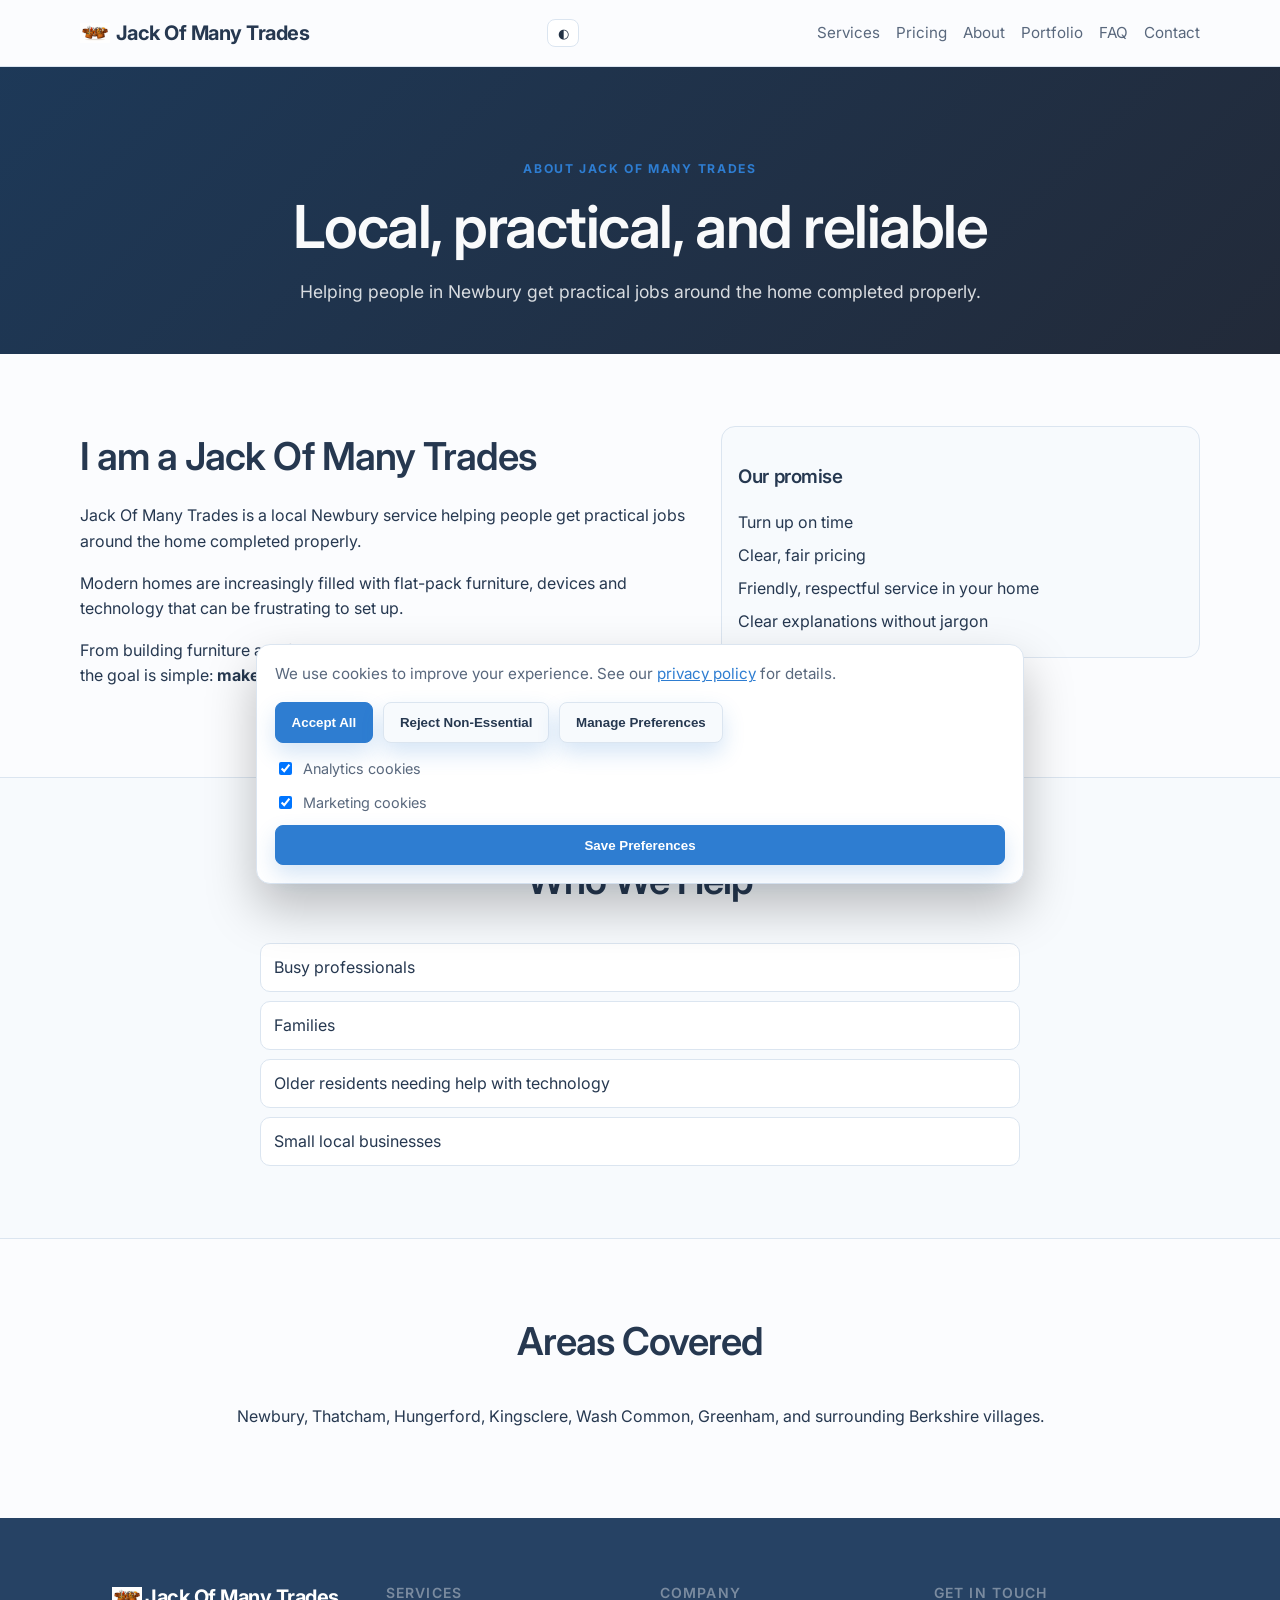
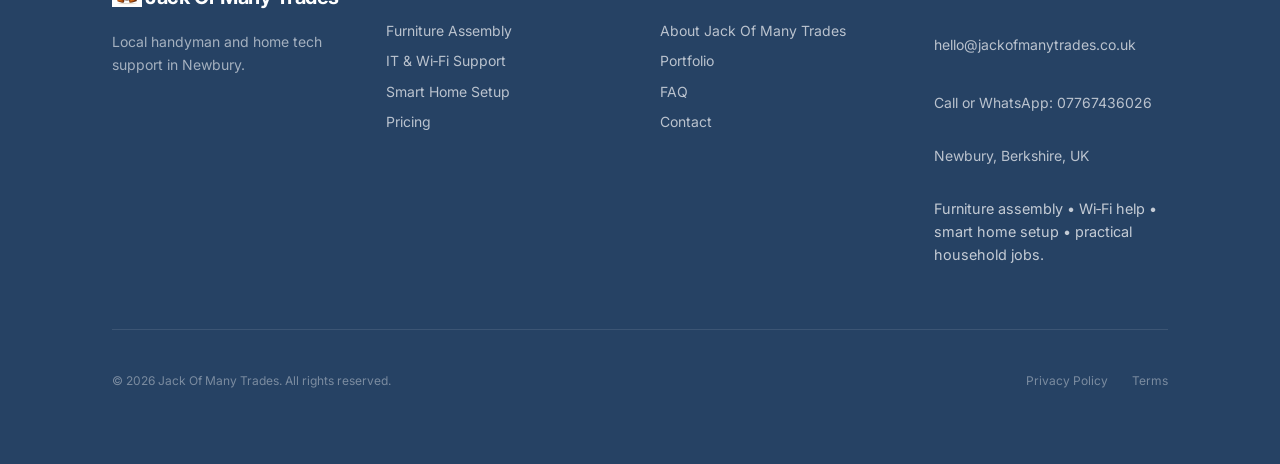
<file: about.html>
<!doctype html>
<html lang="en">
<head>
  <meta charset="UTF-8" />
  <meta name="viewport" content="width=device-width, initial-scale=1.0" />
  <title>About | Jack Of Many Trades</title>
  <meta name="description" content="About Jack Of Many Trades: local Newbury handyman and home tech specialist helping with furniture assembly, Wi-Fi help, and smart home setup." />
  <link rel="stylesheet" href="./styles.css" />
  <link rel="icon" type="image/png" href="./Images/JackOfManyTradesLogo.png" />
</head>
<body>
<header class="site-header"><div class="container nav"><a href="./index.html" class="logo"><img src="./Images/JackOfManyTradesLogo.png" alt="Jack Of Many Trades logo" class="logo-mark" /><span class="gradient-text">Jack Of Many Trades</span></a><button id="themeToggle" class="theme-btn" type="button" aria-label="Toggle dark mode">◐</button><button id="menuBtn" class="menu-btn" aria-label="Toggle menu">☰</button><nav id="navLinks" class="nav-links"><a href="./services.html">Services</a><a href="./pricing.html">Pricing</a><a href="./about.html">About</a><a href="./case-studies.html">Portfolio</a><a href="./faq.html">FAQ</a><a href="./contact.html">Contact</a></nav></div></header>
<main>
  <section class="page-hero hero-gradient"><div class="container center"><p class="eyebrow">About Jack Of Many Trades</p><h1>Local, practical, and reliable</h1><p class="lead">Helping people in Newbury get practical jobs around the home completed properly.</p></div></section>

  <section class="section container two-col"><div><h2>I am a Jack Of Many Trades</h2><p>Jack Of Many Trades is a local Newbury service helping people get practical jobs around the home completed properly.</p><p>Modern homes are increasingly filled with flat-pack furniture, devices and technology that can be frustrating to set up.</p><p>From building furniture and fixing Wi‑Fi problems to setting up smart home devices, the goal is simple: <strong>make your home work properly again.</strong></p></div><aside class="example"><h3>Our promise</h3><ul class="check-list"><li>Turn up on time</li><li>Clear, fair pricing</li><li>Friendly, respectful service in your home</li><li>Clear explanations without jargon</li></ul></aside></section>

  <section class="section alt"><div class="container"><div class="section-head center"><h2>Who We Help</h2></div><ul class="common-jobs"><li>Busy professionals</li><li>Families</li><li>Older residents needing help with technology</li><li>Small local businesses</li></ul></div></section>

  <section class="section container"><div class="section-head center"><h2>Areas Covered</h2></div><p class="center">Newbury, Thatcham, Hungerford, Kingsclere, Wash Common, Greenham, and surrounding Berkshire villages.</p></section>
</main>
<footer class="site-footer-main">
      <div class="container footer-shell">
        <div class="footer-grid">
          <div>
            <a href="./index.html" class="logo">
              <img src="./Images/JackOfManyTradesLogo.png" alt="Jack Of Many Trades logo" class="logo-mark" />
              <span class="gradient-text">Jack Of Many Trades</span>
            </a>
            <p class="footer-description">Local handyman and home tech support in Newbury.</p>
          </div>
          <div>
            <h4 class="footer-heading">Services</h4>
            <nav class="footer-nav">
              <a class="footer-link" href="./services.html">Furniture Assembly</a>
              <a class="footer-link" href="./services.html">IT &amp; Wi‑Fi Support</a>
              <a class="footer-link" href="./services.html">Smart Home Setup</a>
              <a class="footer-link" href="./pricing.html">Pricing</a>
            </nav>
          </div>
          <div>
            <h4 class="footer-heading">Company</h4>
            <nav class="footer-nav">
              <a class="footer-link" href="./about.html">About Jack Of Many Trades</a>
              <a class="footer-link" href="./case-studies.html">Portfolio</a>
              <a class="footer-link" href="./faq.html">FAQ</a>
              <a class="footer-link" href="./contact.html">Contact</a>
            </nav>
          </div>
          <div>
            <h4 class="footer-heading">Get in Touch</h4>
            <div class="footer-contact">
              <p>hello@jackofmanytrades.co.uk</p>
              <p>Call or WhatsApp: 07767436026</p>
              <p class="footer-location">Newbury, Berkshire, UK</p>
              <p class="footer-trust">Furniture assembly • Wi‑Fi help • smart home setup • practical household jobs.</p>
            </div>
          </div>
        </div>
        <div class="footer-bottom">
          <p class="footer-copy">© 2026 Jack Of Many Trades. All rights reserved.</p>
          <div class="footer-legal-links">
            <a class="footer-legal-link" href="./privacy-policy.html">Privacy Policy</a>
            <a class="footer-legal-link" href="./terms.html">Terms</a>
          </div>
        </div>
      </div>
    </footer>
<script src="./script.js"></script>
</body></html>
</file>
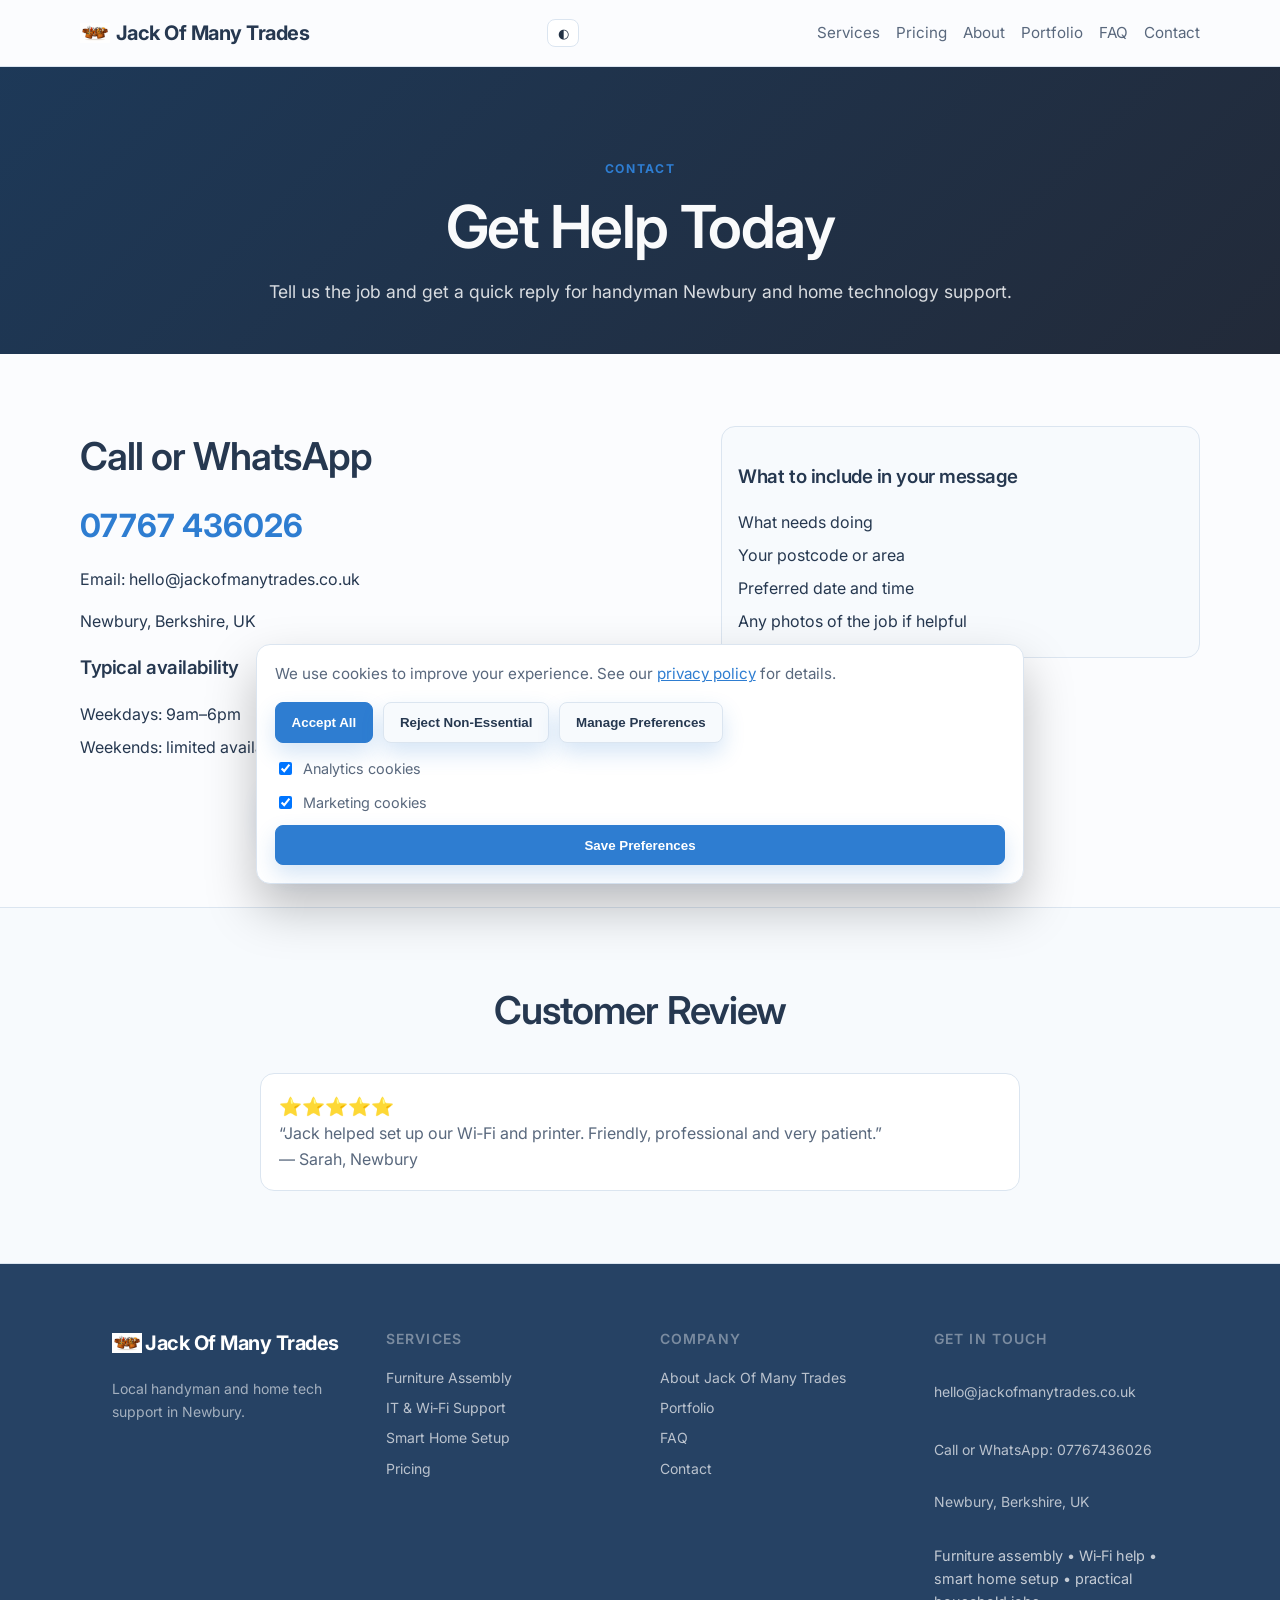
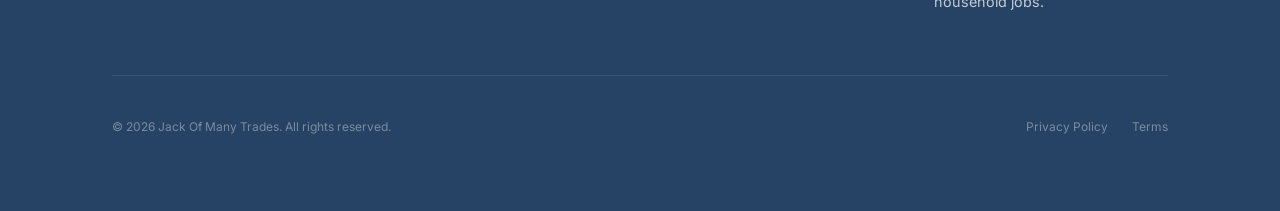
<file: contact.html>
<!doctype html>
<html lang="en">
<head>
  <meta charset="UTF-8" />
  <meta name="viewport" content="width=device-width, initial-scale=1.0" />
  <title>Contact | Jack Of Many Trades</title>
  <meta name="description" content="Contact Jack Of Many Trades for handyman Newbury jobs, furniture assembly Newbury, and friendly Wi-Fi help across Berkshire." />
  <link rel="stylesheet" href="./styles.css" />
  <link rel="icon" type="image/png" href="./Images/JackOfManyTradesLogo.png" />
</head>
<body>
<header class="site-header"><div class="container nav"><a href="./index.html" class="logo"><img src="./Images/JackOfManyTradesLogo.png" alt="Jack Of Many Trades logo" class="logo-mark" /><span class="gradient-text">Jack Of Many Trades</span></a><button id="themeToggle" class="theme-btn" type="button" aria-label="Toggle dark mode">◐</button><button id="menuBtn" class="menu-btn" aria-label="Toggle menu">☰</button><nav id="navLinks" class="nav-links"><a href="./services.html">Services</a><a href="./pricing.html">Pricing</a><a href="./about.html">About</a><a href="./case-studies.html">Portfolio</a><a href="./faq.html">FAQ</a><a href="./contact.html">Contact</a></nav></div></header>
<main>
  <section class="page-hero hero-gradient"><div class="container center"><p class="eyebrow">Contact</p><h1>Get Help Today</h1><p class="lead">Tell us the job and get a quick reply for handyman Newbury and home technology support.</p></div></section>

  <section class="section container two-col">
    <div>
      <h2>Call or WhatsApp</h2>
      <p class="contact-number">07767 436026</p>
      <p>Email: hello@jackofmanytrades.co.uk</p>
      <p>Newbury, Berkshire, UK</p>
      <h3>Typical availability</h3>
      <ul class="check-list">
        <li>Weekdays: 9am–6pm</li>
        <li>Weekends: limited availability</li>
      </ul>
      <div class="actions"><a class="btn" href="tel:07767436026">Call Now →</a><a class="btn btn-outline" href="https://wa.me/447767436026" target="_blank" rel="noopener noreferrer">WhatsApp</a></div>
    </div>
    <aside class="example">
      <h3>What to include in your message</h3>
      <ul class="check-list">
        <li>What needs doing</li>
        <li>Your postcode or area</li>
        <li>Preferred date and time</li>
        <li>Any photos of the job if helpful</li>
      </ul>
    </aside>
  </section>

  <section class="section alt"><div class="container"><div class="section-head center"><h2>Customer Review</h2></div><article class="card review-card"><p class="review-stars">⭐️⭐️⭐️⭐️⭐️</p><p>“Jack helped set up our Wi‑Fi and printer. Friendly, professional and very patient.”</p><p class="muted">— Sarah, Newbury</p></article></div></section>
</main>
<footer class="site-footer-main">
      <div class="container footer-shell">
        <div class="footer-grid">
          <div>
            <a href="./index.html" class="logo">
              <img src="./Images/JackOfManyTradesLogo.png" alt="Jack Of Many Trades logo" class="logo-mark" />
              <span class="gradient-text">Jack Of Many Trades</span>
            </a>
            <p class="footer-description">Local handyman and home tech support in Newbury.</p>
          </div>
          <div>
            <h4 class="footer-heading">Services</h4>
            <nav class="footer-nav">
              <a class="footer-link" href="./services.html">Furniture Assembly</a>
              <a class="footer-link" href="./services.html">IT &amp; Wi‑Fi Support</a>
              <a class="footer-link" href="./services.html">Smart Home Setup</a>
              <a class="footer-link" href="./pricing.html">Pricing</a>
            </nav>
          </div>
          <div>
            <h4 class="footer-heading">Company</h4>
            <nav class="footer-nav">
              <a class="footer-link" href="./about.html">About Jack Of Many Trades</a>
              <a class="footer-link" href="./case-studies.html">Portfolio</a>
              <a class="footer-link" href="./faq.html">FAQ</a>
              <a class="footer-link" href="./contact.html">Contact</a>
            </nav>
          </div>
          <div>
            <h4 class="footer-heading">Get in Touch</h4>
            <div class="footer-contact">
              <p>hello@jackofmanytrades.co.uk</p>
              <p>Call or WhatsApp: 07767436026</p>
              <p class="footer-location">Newbury, Berkshire, UK</p>
              <p class="footer-trust">Furniture assembly • Wi‑Fi help • smart home setup • practical household jobs.</p>
            </div>
          </div>
        </div>
        <div class="footer-bottom">
          <p class="footer-copy">© 2026 Jack Of Many Trades. All rights reserved.</p>
          <div class="footer-legal-links">
            <a class="footer-legal-link" href="./privacy-policy.html">Privacy Policy</a>
            <a class="footer-legal-link" href="./terms.html">Terms</a>
          </div>
        </div>
      </div>
    </footer><script src="./script.js"></script></body></html>
</file>
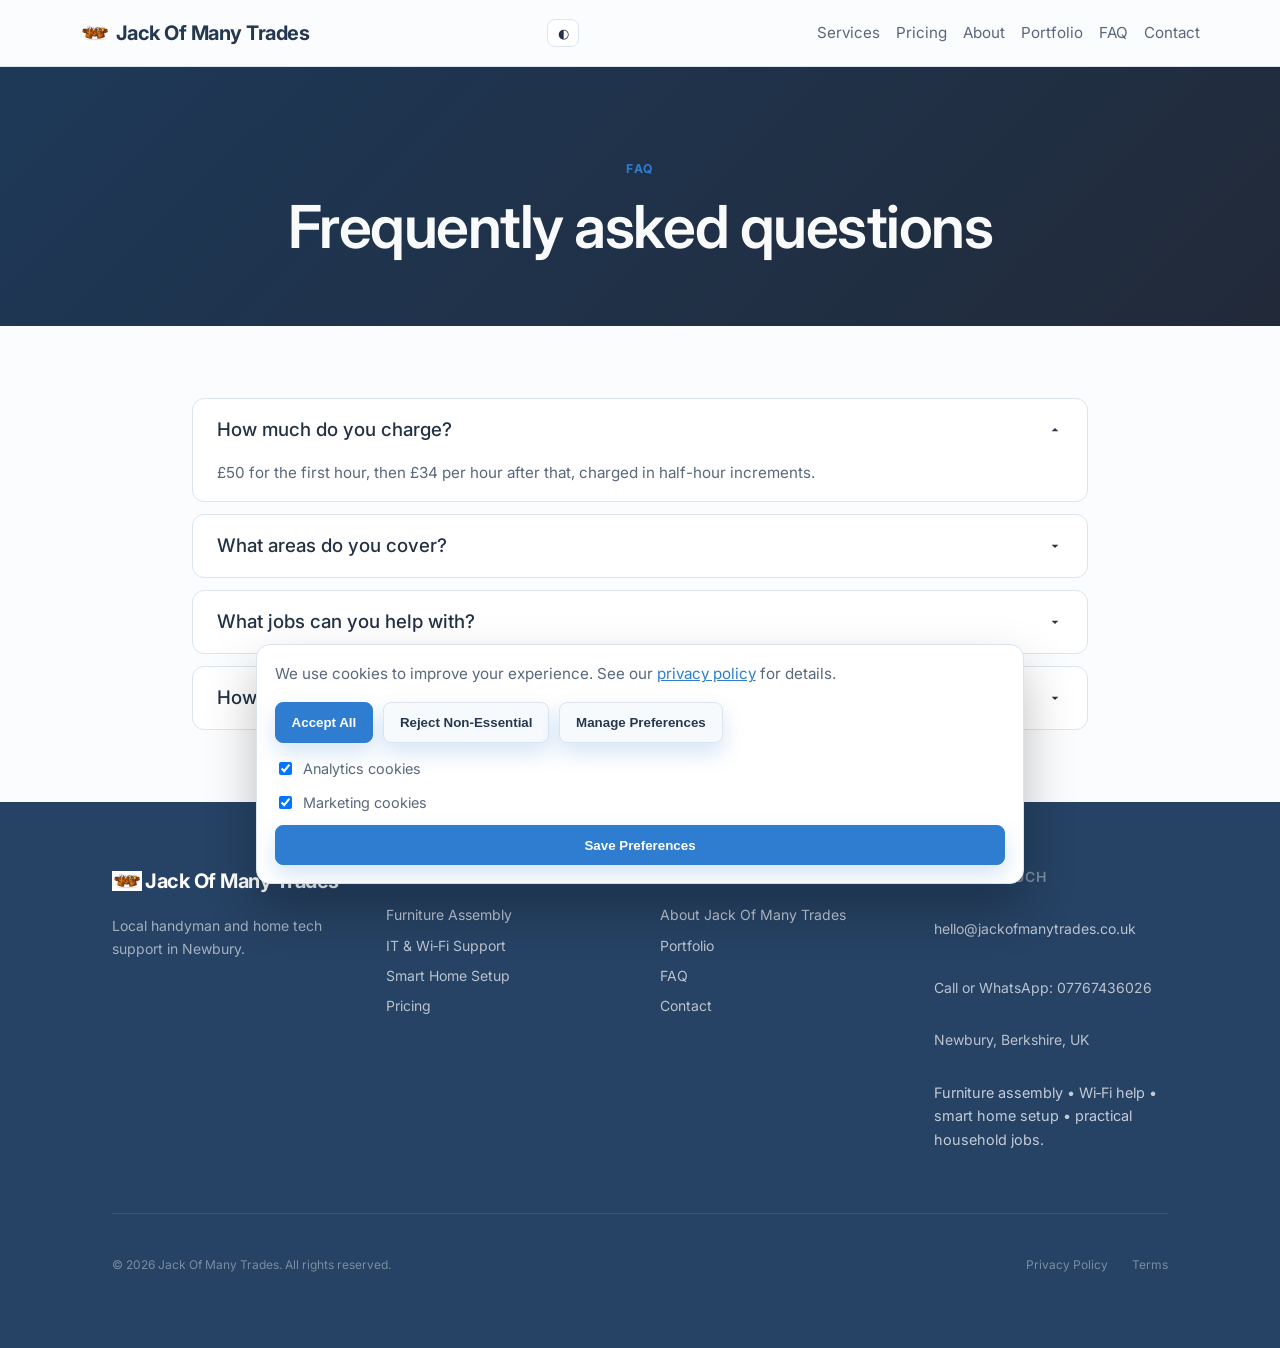
<file: faq.html>
<!doctype html>
<html lang="en">
  <head>
    <meta charset="UTF-8" />
    <meta name="viewport" content="width=device-width, initial-scale=1.0" />
    <title>FAQ | Jack Of Many Trades</title>
    <link rel="stylesheet" href="./styles.css" />
    <link rel="icon" type="image/png" href="./Images/JackOfManyTradesLogo.png" />
  </head>
  <body>
    <header class="site-header">
      <div class="container nav">
        <a href="./index.html" class="logo">
          <img src="./Images/JackOfManyTradesLogo.png" alt="Jack Of Many Trades logo" class="logo-mark" />
          <span class="gradient-text">Jack Of Many Trades</span>
        </a>
        <button id="themeToggle" class="theme-btn" type="button" aria-label="Toggle dark mode">◐</button>
        <button id="menuBtn" class="menu-btn" aria-label="Toggle menu">☰</button>
        <nav id="navLinks" class="nav-links">
          <a href="./services.html">Services</a>
          <a href="./pricing.html">Pricing</a>
          <a href="./about.html">About</a>
          <a href="./case-studies.html">Portfolio</a>
          <a href="./faq.html">FAQ</a>
          <a href="./contact.html">Contact</a>
        </nav>
      </div>
    </header>

    <main>
      <section class="page-hero hero-gradient">
        <div class="container center">
          <p class="eyebrow">FAQ</p>
          <h1>Frequently asked questions</h1>
        </div>
      </section>

      <section class="section container faq-shell">
        <div class="faq-accordion" role="list">
          <article class="faq-item" role="listitem">
            <h3>
              <button
                class="faq-trigger"
                type="button"
                aria-expanded="true"
                aria-controls="faq-panel-pricing"
                data-accordion-button
              >
                How much do you charge?
                <svg viewBox="0 0 24 24" aria-hidden="true" focusable="false">
                  <path fill="currentColor" d="M7 10l5 5 5-5z" />
                </svg>
              </button>
            </h3>
            <div id="faq-panel-pricing" class="faq-panel">
              <p>£50 for the first hour, then £34 per hour after that, charged in half-hour increments.</p>
            </div>
          </article>

          <article class="faq-item" role="listitem">
            <h3>
              <button
                class="faq-trigger"
                type="button"
                aria-expanded="false"
                aria-controls="faq-panel-area"
                data-accordion-button
              >
                What areas do you cover?
                <svg viewBox="0 0 24 24" aria-hidden="true" focusable="false">
                  <path fill="currentColor" d="M7 10l5 5 5-5z" />
                </svg>
              </button>
            </h3>
            <div id="faq-panel-area" class="faq-panel" hidden>
              <p>
                Newbury, Thatcham, Hungerford, Kingsclere, Wash Common, Greenham, and surrounding
                Berkshire villages.
              </p>
            </div>
          </article>

          <article class="faq-item" role="listitem">
            <h3>
              <button
                class="faq-trigger"
                type="button"
                aria-expanded="false"
                aria-controls="faq-panel-jobs"
                data-accordion-button
              >
                What jobs can you help with?
                <svg viewBox="0 0 24 24" aria-hidden="true" focusable="false">
                  <path fill="currentColor" d="M7 10l5 5 5-5z" />
                </svg>
              </button>
            </h3>
            <div id="faq-panel-jobs" class="faq-panel" hidden>
              <p>
                Furniture assembly, Wi-Fi help, phone setup, smart home setup, and practical household
                jobs.
              </p>
            </div>
          </article>

          <article class="faq-item" role="listitem">
            <h3>
              <button
                class="faq-trigger"
                type="button"
                aria-expanded="false"
                aria-controls="faq-panel-booking"
                data-accordion-button
              >
                How quickly can I book?
                <svg viewBox="0 0 24 24" aria-hidden="true" focusable="false">
                  <path fill="currentColor" d="M7 10l5 5 5-5z" />
                </svg>
              </button>
            </h3>
            <div id="faq-panel-booking" class="faq-panel" hidden>
              <p>Usually within a few days depending on availability.</p>
            </div>
          </article>
        </div>
      </section>
    </main>

    <footer class="site-footer-main">
      <div class="container footer-shell">
        <div class="footer-grid">
          <div>
            <a href="./index.html" class="logo">
              <img src="./Images/JackOfManyTradesLogo.png" alt="Jack Of Many Trades logo" class="logo-mark" />
              <span class="gradient-text">Jack Of Many Trades</span>
            </a>
            <p class="footer-description">Local handyman and home tech support in Newbury.</p>
          </div>
          <div>
            <h4 class="footer-heading">Services</h4>
            <nav class="footer-nav">
              <a class="footer-link" href="./services.html">Furniture Assembly</a>
              <a class="footer-link" href="./services.html">IT &amp; Wi‑Fi Support</a>
              <a class="footer-link" href="./services.html">Smart Home Setup</a>
              <a class="footer-link" href="./pricing.html">Pricing</a>
            </nav>
          </div>
          <div>
            <h4 class="footer-heading">Company</h4>
            <nav class="footer-nav">
              <a class="footer-link" href="./about.html">About Jack Of Many Trades</a>
              <a class="footer-link" href="./case-studies.html">Portfolio</a>
              <a class="footer-link" href="./faq.html">FAQ</a>
              <a class="footer-link" href="./contact.html">Contact</a>
            </nav>
          </div>
          <div>
            <h4 class="footer-heading">Get in Touch</h4>
            <div class="footer-contact">
              <p>hello@jackofmanytrades.co.uk</p>
              <p>Call or WhatsApp: 07767436026</p>
              <p class="footer-location">Newbury, Berkshire, UK</p>
              <p class="footer-trust">Furniture assembly • Wi‑Fi help • smart home setup • practical household jobs.</p>
            </div>
          </div>
        </div>
        <div class="footer-bottom">
          <p class="footer-copy">© 2026 Jack Of Many Trades. All rights reserved.</p>
          <div class="footer-legal-links">
            <a class="footer-legal-link" href="./privacy-policy.html">Privacy Policy</a>
            <a class="footer-legal-link" href="./terms.html">Terms</a>
          </div>
        </div>
      </div>
    </footer>

    <script src="./script.js"></script>
  </body>
</html>
</file>
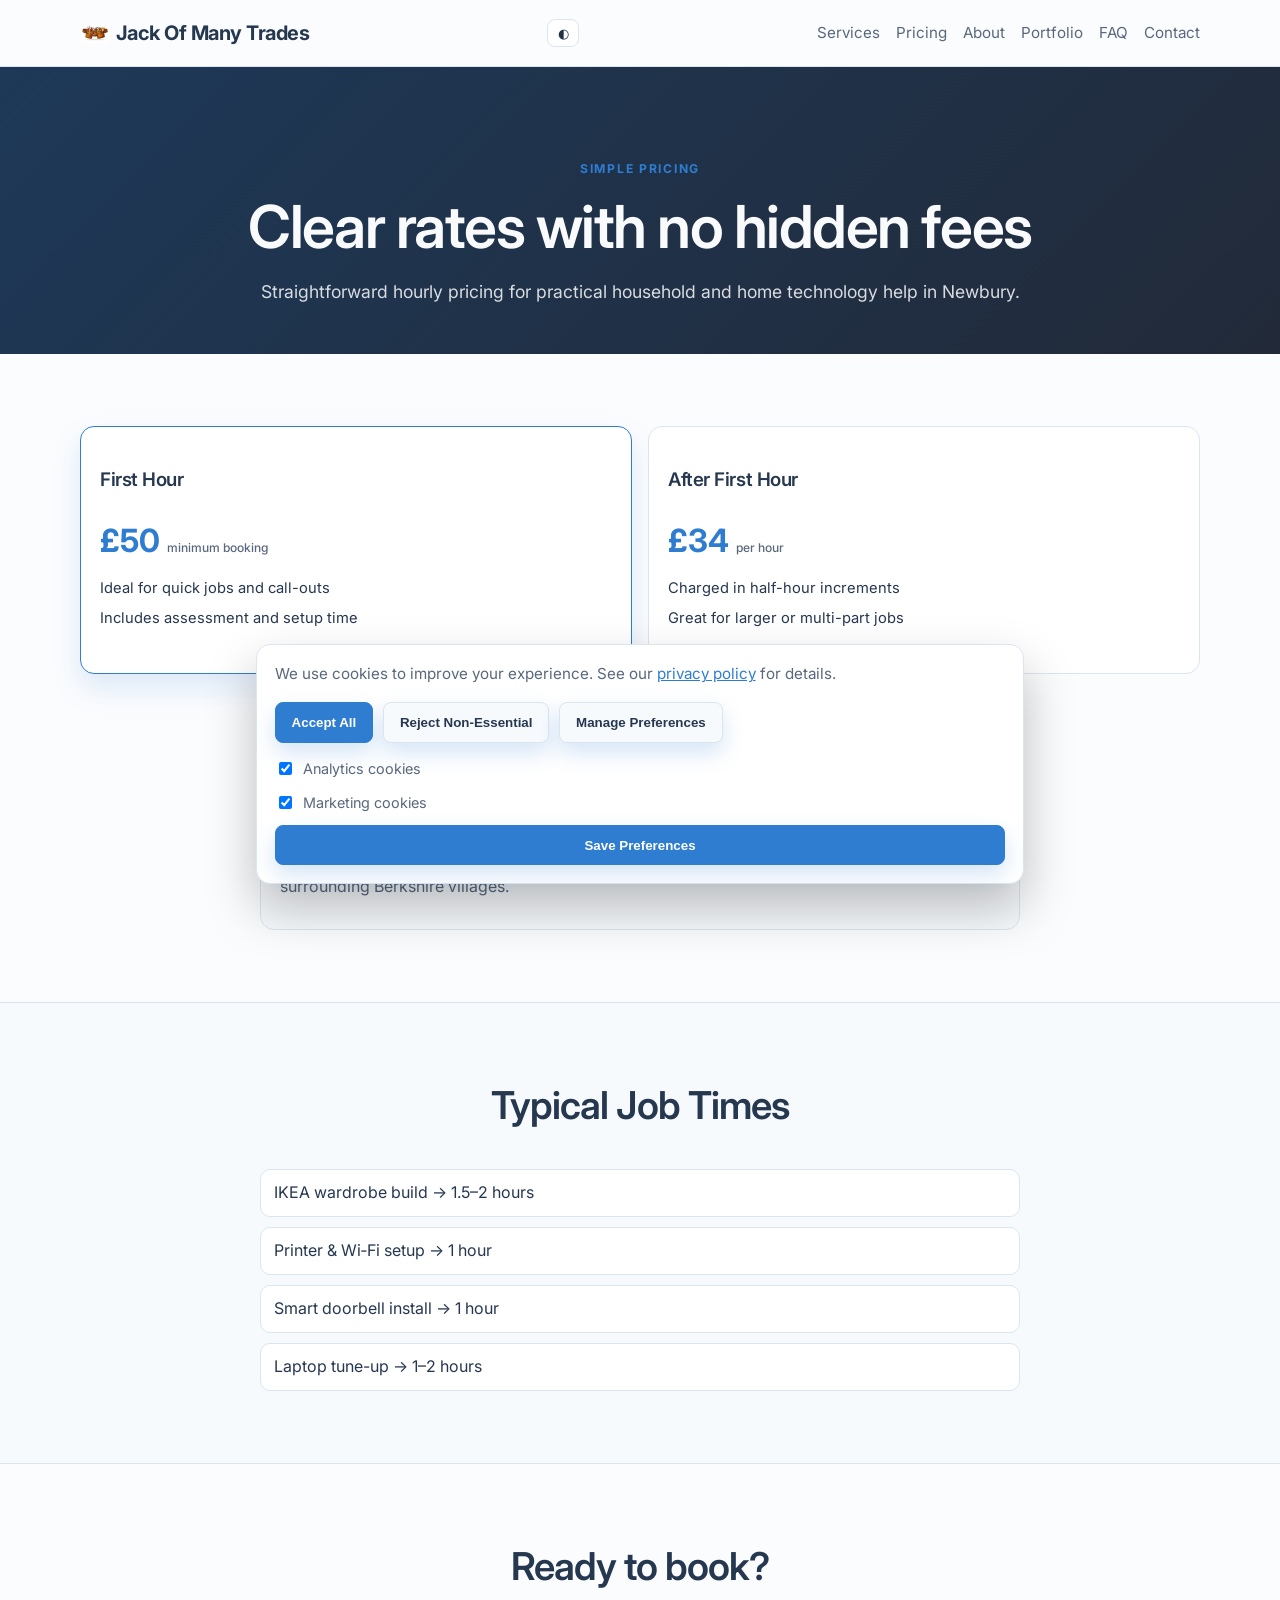
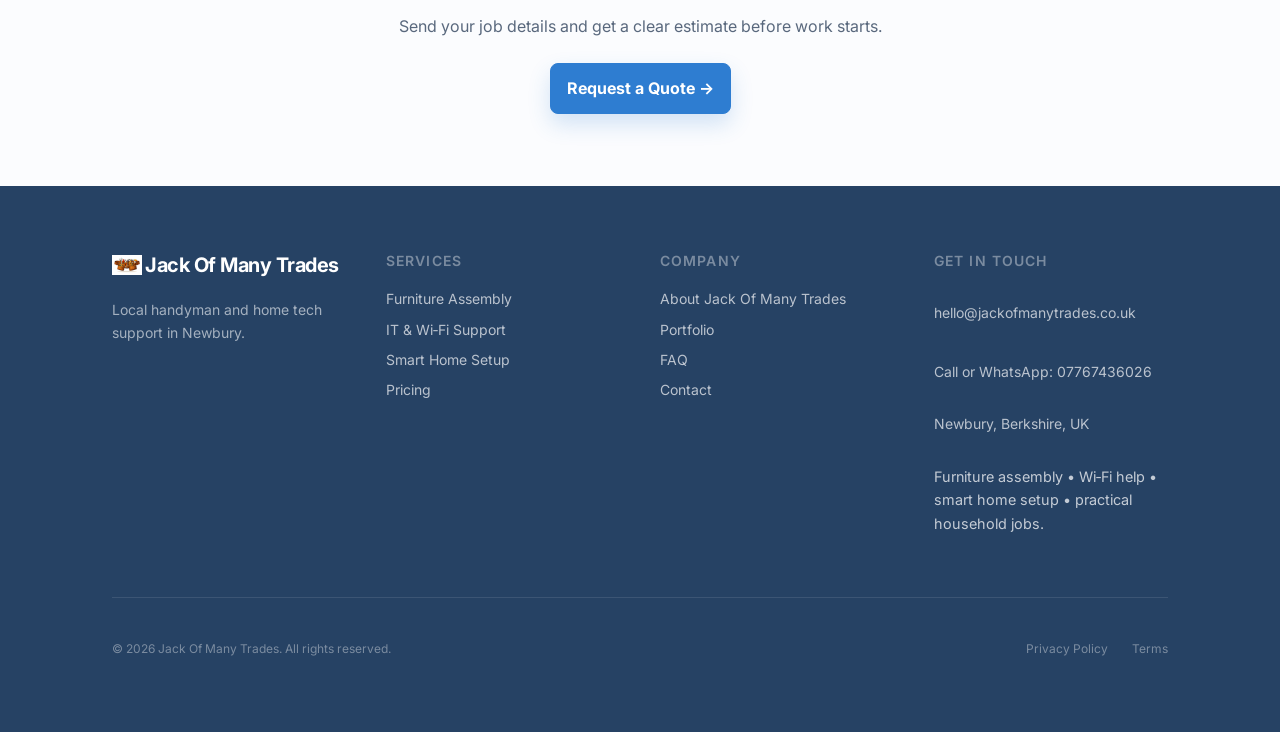
<file: pricing.html>
<!doctype html>
<html lang="en">
  <head>
    <meta charset="UTF-8" />
    <meta name="viewport" content="width=device-width, initial-scale=1.0" />
    <title>Pricing | Jack Of Many Trades</title>
    <meta name="description" content="Simple pricing for handyman Newbury services: £50 first hour, £34 per hour after, half-hour charging, and travel included within Newbury." />
    <link rel="stylesheet" href="./styles.css" />
    <link rel="icon" type="image/png" href="./Images/JackOfManyTradesLogo.png" />
  </head>
  <body>
    <header class="site-header"><div class="container nav"><a href="./index.html" class="logo"><img src="./Images/JackOfManyTradesLogo.png" alt="Jack Of Many Trades logo" class="logo-mark" /><span class="gradient-text">Jack Of Many Trades</span></a><button id="themeToggle" class="theme-btn" type="button" aria-label="Toggle dark mode">◐</button><button id="menuBtn" class="menu-btn" aria-label="Toggle menu">☰</button><nav id="navLinks" class="nav-links"><a href="./services.html">Services</a><a href="./pricing.html">Pricing</a><a href="./about.html">About</a><a href="./case-studies.html">Portfolio</a><a href="./faq.html">FAQ</a><a href="./contact.html">Contact</a></nav></div></header>

    <main>
      <section class="page-hero hero-gradient"><div class="container center"><p class="eyebrow">Simple Pricing</p><h1>Clear rates with no hidden fees</h1><p class="lead">Straightforward hourly pricing for practical household and home technology help in Newbury.</p></div></section>
      <section class="section container">
        <div class="pricing-grid pricing-grid-hourly">
          <article class="pricing-card featured-card">
            <h3>First Hour</h3>
            <p class="service-price">£50 <span>minimum booking</span></p>
            <ul class="check-list compact"><li>Ideal for quick jobs and call-outs</li><li>Includes assessment and setup time</li></ul>
          </article>
          <article class="pricing-card">
            <h3>After First Hour</h3>
            <p class="service-price">£34 <span>per hour</span></p>
            <ul class="check-list compact"><li>Charged in half-hour increments</li><li>Great for larger or multi-part jobs</li></ul>
          </article>
        </div>
        <aside class="pricing-notes"><h3>Pricing Notes</h3><p><strong>Travel included:</strong> within Newbury.</p><p><strong>Outside Newbury:</strong> jobs may include a small amount of travel time.</p><p><strong>Coverage:</strong> Newbury, Thatcham, Hungerford, Kingsclere, Wash Common, Greenham, and surrounding Berkshire villages.</p></aside>
      </section>

      <section class="section alt"><div class="container"><div class="section-head center"><h2>Typical Job Times</h2></div><ul class="common-jobs"><li>IKEA wardrobe build → 1.5–2 hours</li><li>Printer & Wi‑Fi setup → 1 hour</li><li>Smart doorbell install → 1 hour</li><li>Laptop tune-up → 1–2 hours</li></ul></div></section>

      <section class="section cta"><div class="container center"><h2>Ready to book?</h2><p class="muted">Send your job details and get a clear estimate before work starts.</p><div class="actions"><a class="btn" href="./contact.html">Request a Quote →</a></div></div></section>
    </main>

    <footer class="site-footer-main">
      <div class="container footer-shell">
        <div class="footer-grid">
          <div>
            <a href="./index.html" class="logo">
              <img src="./Images/JackOfManyTradesLogo.png" alt="Jack Of Many Trades logo" class="logo-mark" />
              <span class="gradient-text">Jack Of Many Trades</span>
            </a>
            <p class="footer-description">Local handyman and home tech support in Newbury.</p>
          </div>
          <div>
            <h4 class="footer-heading">Services</h4>
            <nav class="footer-nav">
              <a class="footer-link" href="./services.html">Furniture Assembly</a>
              <a class="footer-link" href="./services.html">IT &amp; Wi‑Fi Support</a>
              <a class="footer-link" href="./services.html">Smart Home Setup</a>
              <a class="footer-link" href="./pricing.html">Pricing</a>
            </nav>
          </div>
          <div>
            <h4 class="footer-heading">Company</h4>
            <nav class="footer-nav">
              <a class="footer-link" href="./about.html">About Jack Of Many Trades</a>
              <a class="footer-link" href="./case-studies.html">Portfolio</a>
              <a class="footer-link" href="./faq.html">FAQ</a>
              <a class="footer-link" href="./contact.html">Contact</a>
            </nav>
          </div>
          <div>
            <h4 class="footer-heading">Get in Touch</h4>
            <div class="footer-contact">
              <p>hello@jackofmanytrades.co.uk</p>
              <p>Call or WhatsApp: 07767436026</p>
              <p class="footer-location">Newbury, Berkshire, UK</p>
              <p class="footer-trust">Furniture assembly • Wi‑Fi help • smart home setup • practical household jobs.</p>
            </div>
          </div>
        </div>
        <div class="footer-bottom">
          <p class="footer-copy">© 2026 Jack Of Many Trades. All rights reserved.</p>
          <div class="footer-legal-links">
            <a class="footer-legal-link" href="./privacy-policy.html">Privacy Policy</a>
            <a class="footer-legal-link" href="./terms.html">Terms</a>
          </div>
        </div>
      </div>
    </footer>

    <script src="./script.js"></script>
  </body>
</html>
</file>
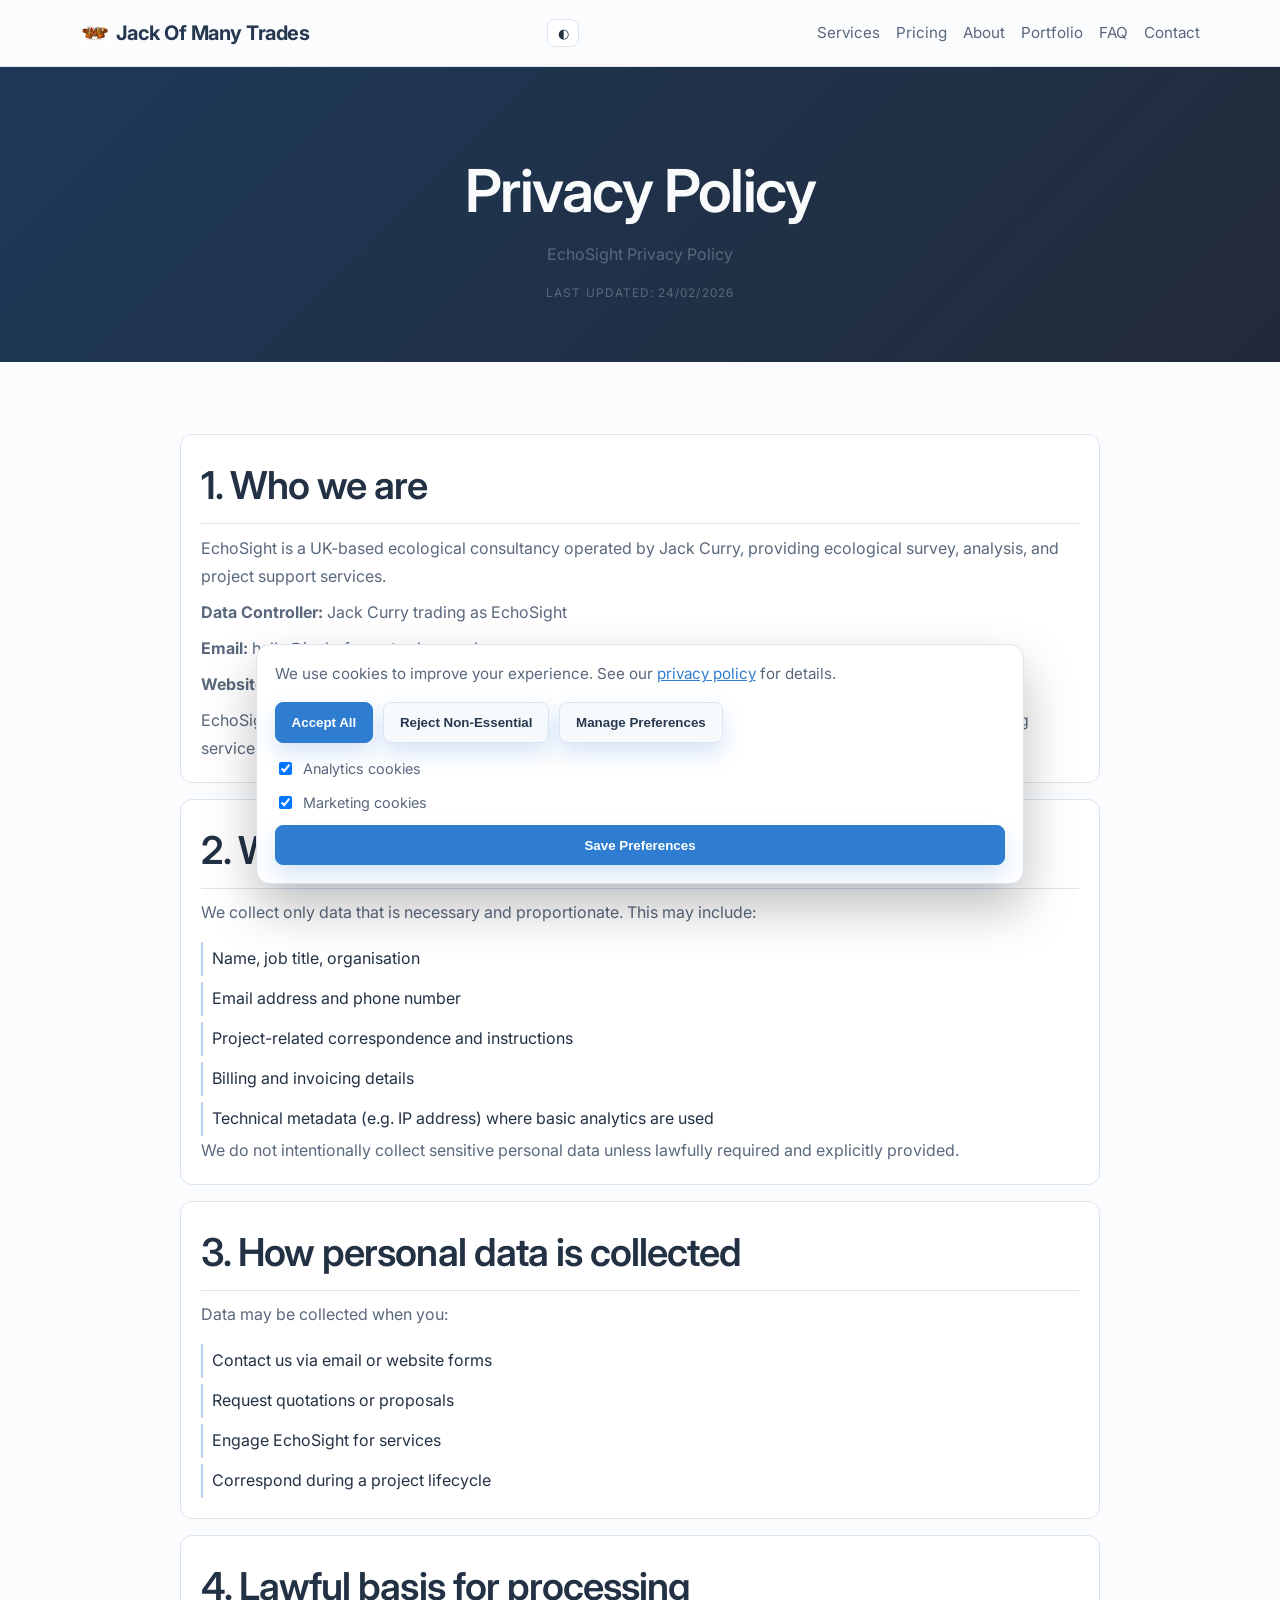
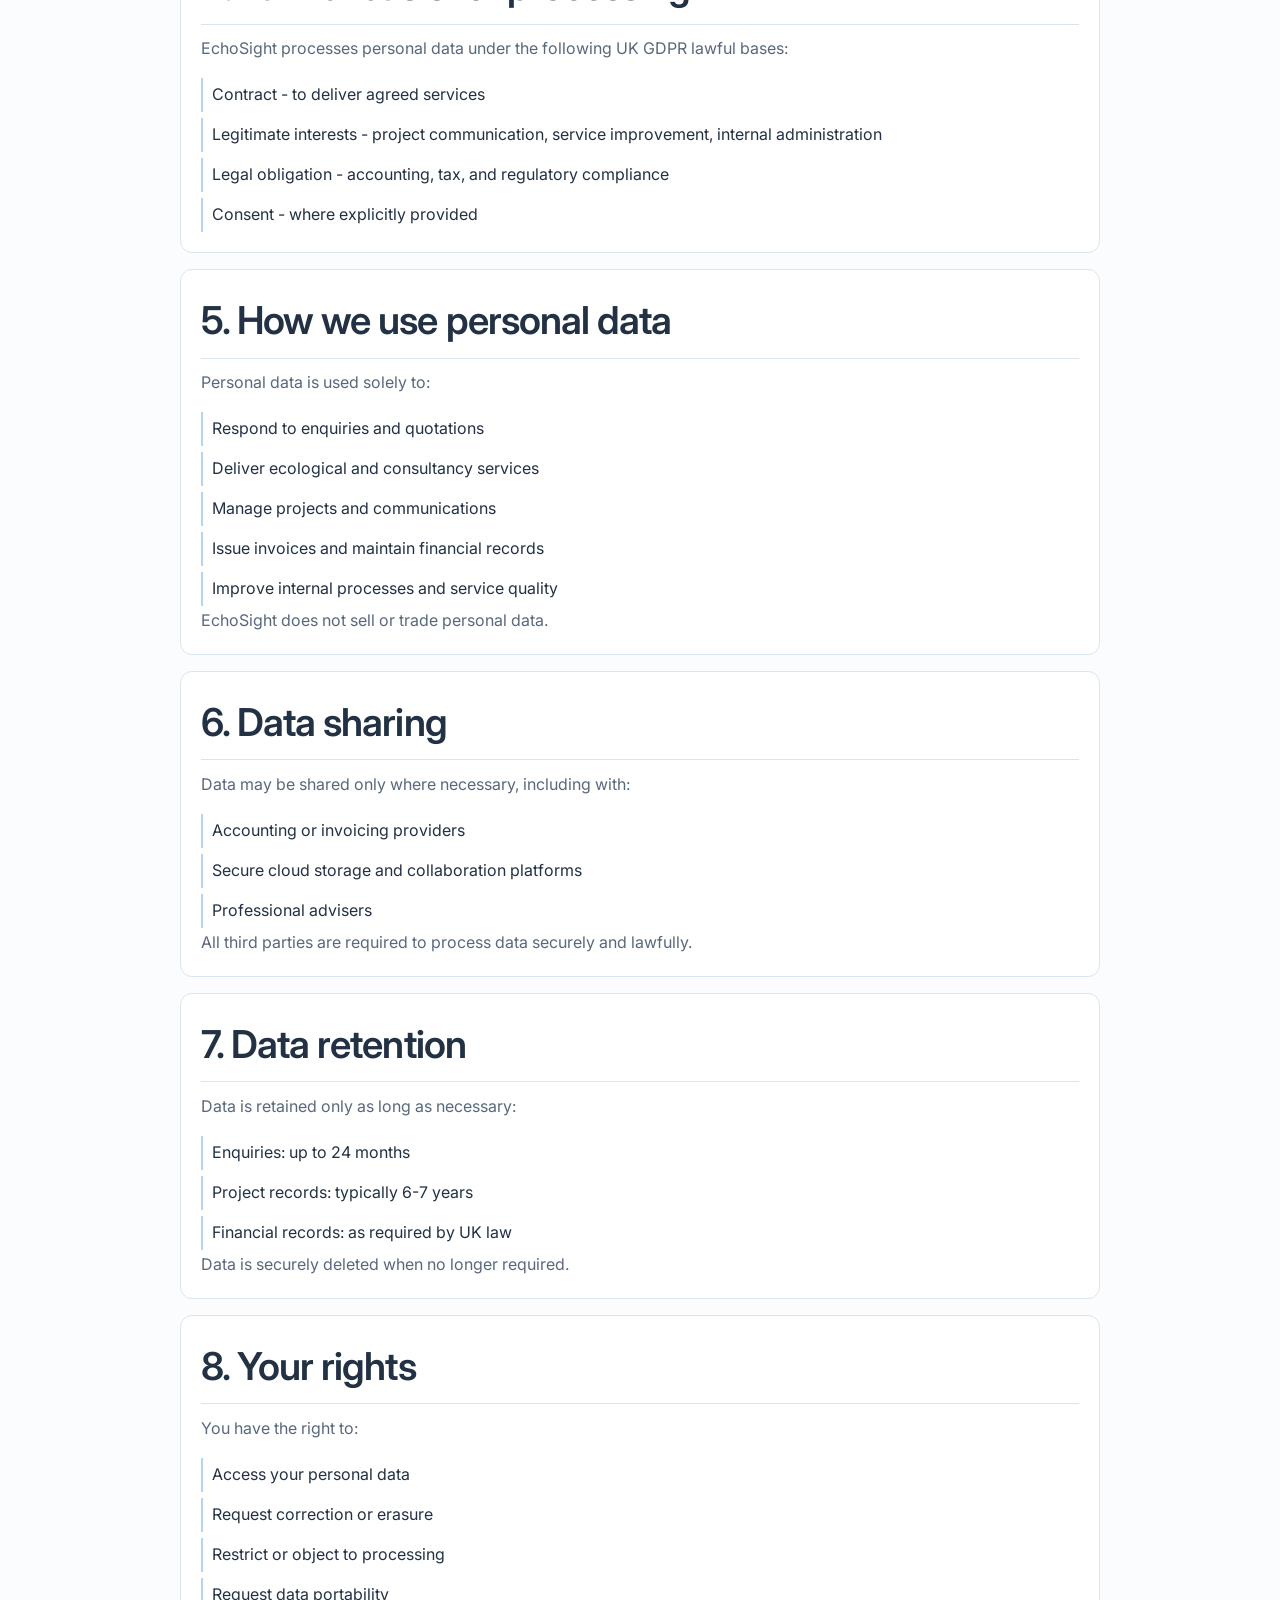
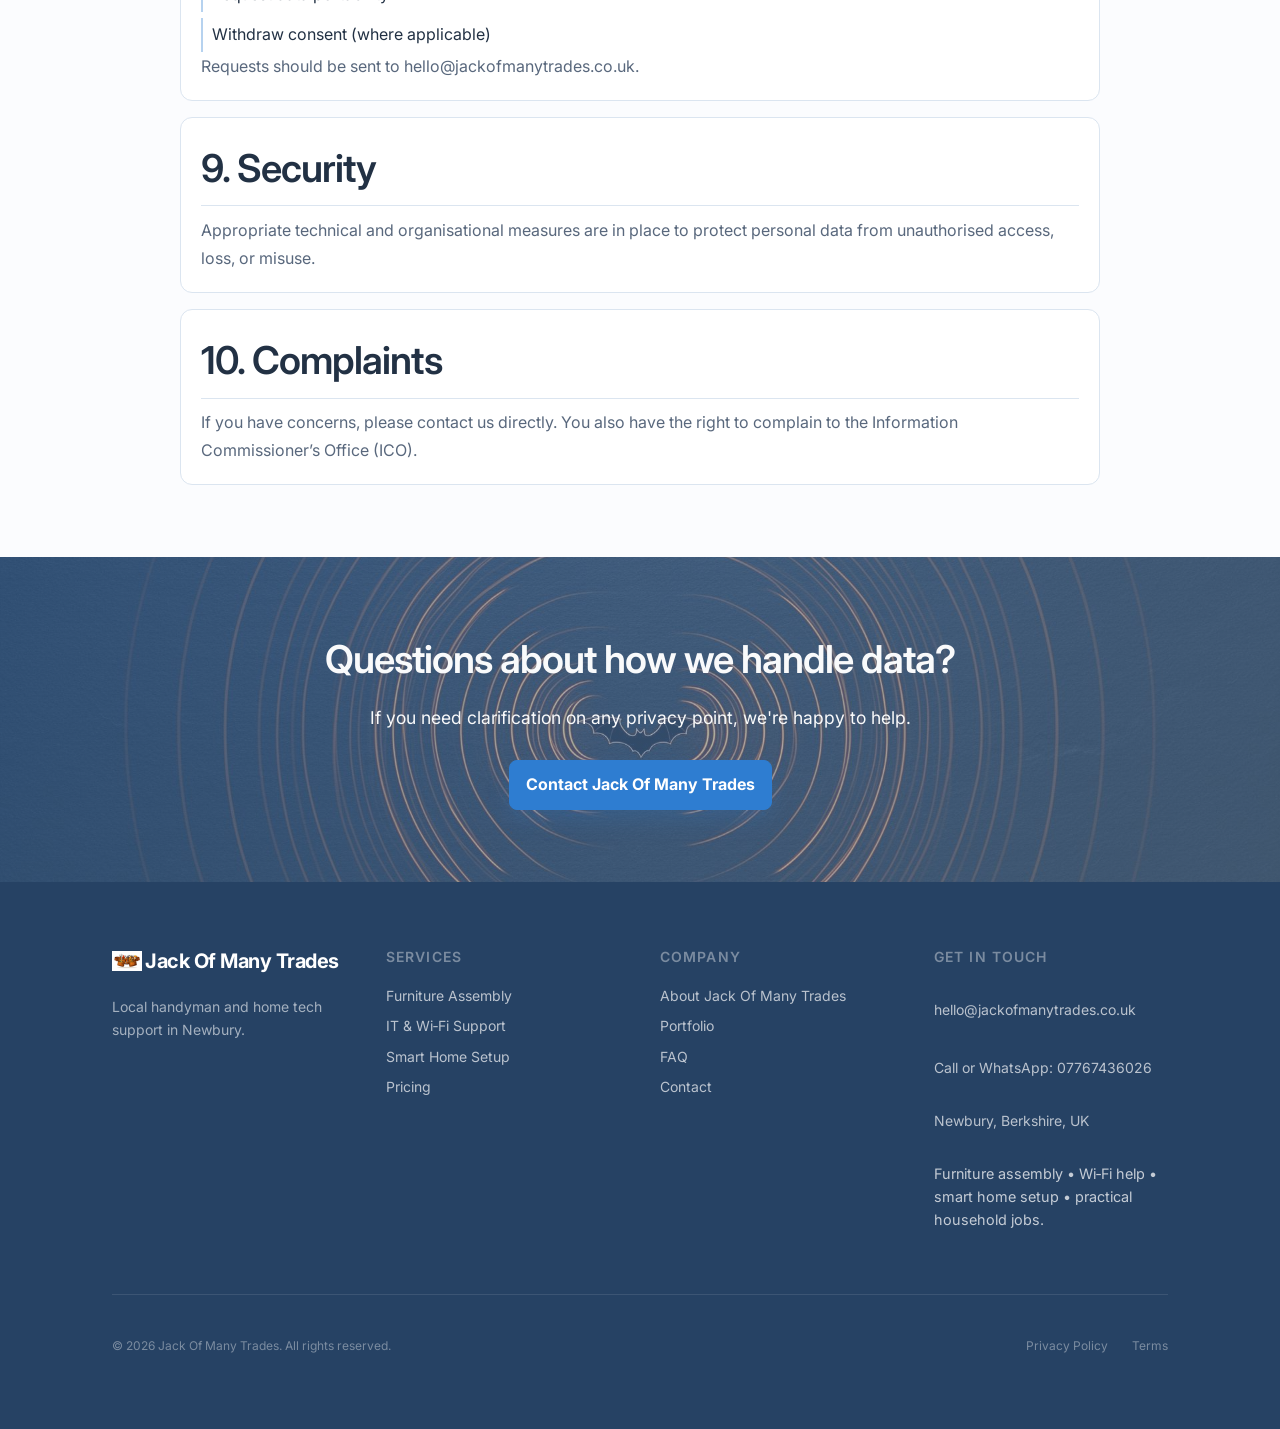
<file: privacy-policy.html>
<!doctype html>
<html lang="en">
  <head>
    <meta charset="UTF-8" />
    <meta name="viewport" content="width=device-width, initial-scale=1.0" />
    <title>Privacy Policy | EchoSight</title>
    <meta name="description" content="EchoSight privacy policy and UK GDPR data processing information." />
    <link rel="stylesheet" href="./styles.css" />
    <link rel="icon" type="image/png" href="./Images/JackOfManyTradesLogo.png" />
  </head>
  <body>
    <header class="site-header">
      <div class="container nav">
        <a href="./index.html" class="logo"
          ><img src="./Images/JackOfManyTradesLogo.png" alt="Jack Of Many Trades logo" class="logo-mark" /><span class="gradient-text">Jack Of Many Trades</span></a
        >
        <button id="themeToggle" class="theme-btn" type="button" aria-label="Toggle dark mode">◐</button>
        <button id="menuBtn" class="menu-btn" aria-label="Toggle menu">☰</button>
        <nav id="navLinks" class="nav-links">
          <a href="./services.html">Services</a>
          <a href="./pricing.html">Pricing</a>
          <a href="./about.html">About</a>
          <a href="./case-studies.html">Portfolio</a>
          <a href="./faq.html">FAQ</a>
          <a href="./contact.html">Contact</a>
        </nav>
      </div>
    </header>

    <main>
      <section class="page-hero hero-gradient">
        <div class="container center">
          <h1>Privacy Policy</h1>
          <p class="muted">EchoSight Privacy Policy</p>
          <p class="tiny">Last updated: 24/02/2026</p>
        </div>
      </section>

      <section class="section container page-stack policy-stack">
        <article class="card policy-card">
          <h2>1. Who we are</h2>
          <p>
            EchoSight is a UK-based ecological consultancy operated by Jack Curry, providing ecological survey, analysis,
            and project support services.
          </p>
          <p><strong>Data Controller:</strong> Jack Curry trading as EchoSight</p>
          <p><strong>Email:</strong> hello@jackofmanytrades.co.uk</p>
          <p><strong>Website:</strong> https://echosight.co.uk</p>
          <p>
            EchoSight is the data controller for personal data processed through this website and in the course of
            providing services.
          </p>
        </article>

        <article class="card policy-card">
          <h2>2. What personal data we collect</h2>
          <p>We collect only data that is necessary and proportionate. This may include:</p>
          <ul class="check-list policy-list">
            <li>Name, job title, organisation</li>
            <li>Email address and phone number</li>
            <li>Project-related correspondence and instructions</li>
            <li>Billing and invoicing details</li>
            <li>Technical metadata (e.g. IP address) where basic analytics are used</li>
          </ul>
          <p>We do not intentionally collect sensitive personal data unless lawfully required and explicitly provided.</p>
        </article>

        <article class="card policy-card">
          <h2>3. How personal data is collected</h2>
          <p>Data may be collected when you:</p>
          <ul class="check-list policy-list">
            <li>Contact us via email or website forms</li>
            <li>Request quotations or proposals</li>
            <li>Engage EchoSight for services</li>
            <li>Correspond during a project lifecycle</li>
          </ul>
        </article>

        <article class="card policy-card">
          <h2>4. Lawful basis for processing</h2>
          <p>EchoSight processes personal data under the following UK GDPR lawful bases:</p>
          <ul class="check-list policy-list">
            <li>Contract - to deliver agreed services</li>
            <li>Legitimate interests - project communication, service improvement, internal administration</li>
            <li>Legal obligation - accounting, tax, and regulatory compliance</li>
            <li>Consent - where explicitly provided</li>
          </ul>
        </article>

        <article class="card policy-card">
          <h2>5. How we use personal data</h2>
          <p>Personal data is used solely to:</p>
          <ul class="check-list policy-list">
            <li>Respond to enquiries and quotations</li>
            <li>Deliver ecological and consultancy services</li>
            <li>Manage projects and communications</li>
            <li>Issue invoices and maintain financial records</li>
            <li>Improve internal processes and service quality</li>
          </ul>
          <p>EchoSight does not sell or trade personal data.</p>
        </article>

        <article class="card policy-card">
          <h2>6. Data sharing</h2>
          <p>Data may be shared only where necessary, including with:</p>
          <ul class="check-list policy-list">
            <li>Accounting or invoicing providers</li>
            <li>Secure cloud storage and collaboration platforms</li>
            <li>Professional advisers</li>
          </ul>
          <p>All third parties are required to process data securely and lawfully.</p>
        </article>

        <article class="card policy-card">
          <h2>7. Data retention</h2>
          <p>Data is retained only as long as necessary:</p>
          <ul class="check-list policy-list">
            <li>Enquiries: up to 24 months</li>
            <li>Project records: typically 6-7 years</li>
            <li>Financial records: as required by UK law</li>
          </ul>
          <p>Data is securely deleted when no longer required.</p>
        </article>

        <article class="card policy-card">
          <h2>8. Your rights</h2>
          <p>You have the right to:</p>
          <ul class="check-list policy-list">
            <li>Access your personal data</li>
            <li>Request correction or erasure</li>
            <li>Restrict or object to processing</li>
            <li>Request data portability</li>
            <li>Withdraw consent (where applicable)</li>
          </ul>
          <p>Requests should be sent to hello@jackofmanytrades.co.uk.</p>
        </article>

        <article class="card policy-card">
          <h2>9. Security</h2>
          <p>
            Appropriate technical and organisational measures are in place to protect personal data from unauthorised
            access, loss, or misuse.
          </p>
        </article>

        <article class="card policy-card">
          <h2>10. Complaints</h2>
          <p>
            If you have concerns, please contact us directly. You also have the right to complain to the Information
            Commissioner&rsquo;s Office (ICO).
          </p>
        </article>
      </section>
    
      <section class="section cta-band hero-gradient">
        <div class="container center">
          <h2>Questions about how we handle data?</h2>
          <p class="lead">If you need clarification on any privacy point, we're happy to help.</p>
          <a class="btn" href="./contact.html">Contact Jack Of Many Trades</a>
        </div>
      </section>
</main>

    <footer class="site-footer-main">
      <div class="container footer-shell">
        <div class="footer-grid">
          <div>
            <a href="./index.html" class="logo">
              <img src="./Images/JackOfManyTradesLogo.png" alt="Jack Of Many Trades logo" class="logo-mark" />
              <span class="gradient-text">Jack Of Many Trades</span>
            </a>
            <p class="footer-description">Local handyman and home tech support in Newbury.</p>
          </div>
          <div>
            <h4 class="footer-heading">Services</h4>
            <nav class="footer-nav">
              <a class="footer-link" href="./services.html">Furniture Assembly</a>
              <a class="footer-link" href="./services.html">IT &amp; Wi‑Fi Support</a>
              <a class="footer-link" href="./services.html">Smart Home Setup</a>
              <a class="footer-link" href="./pricing.html">Pricing</a>
            </nav>
          </div>
          <div>
            <h4 class="footer-heading">Company</h4>
            <nav class="footer-nav">
              <a class="footer-link" href="./about.html">About Jack Of Many Trades</a>
              <a class="footer-link" href="./case-studies.html">Portfolio</a>
              <a class="footer-link" href="./faq.html">FAQ</a>
              <a class="footer-link" href="./contact.html">Contact</a>
            </nav>
          </div>
          <div>
            <h4 class="footer-heading">Get in Touch</h4>
            <div class="footer-contact">
              <p>hello@jackofmanytrades.co.uk</p>
              <p>Call or WhatsApp: 07767436026</p>
              <p class="footer-location">Newbury, Berkshire, UK</p>
              <p class="footer-trust">Furniture assembly • Wi‑Fi help • smart home setup • practical household jobs.</p>
            </div>
          </div>
        </div>
        <div class="footer-bottom">
          <p class="footer-copy">© 2026 Jack Of Many Trades. All rights reserved.</p>
          <div class="footer-legal-links">
            <a class="footer-legal-link" href="./privacy-policy.html">Privacy Policy</a>
            <a class="footer-legal-link" href="./terms.html">Terms</a>
          </div>
        </div>
      </div>
    </footer>

    <script src="./script.js"></script>
  </body>
</html>
</file>
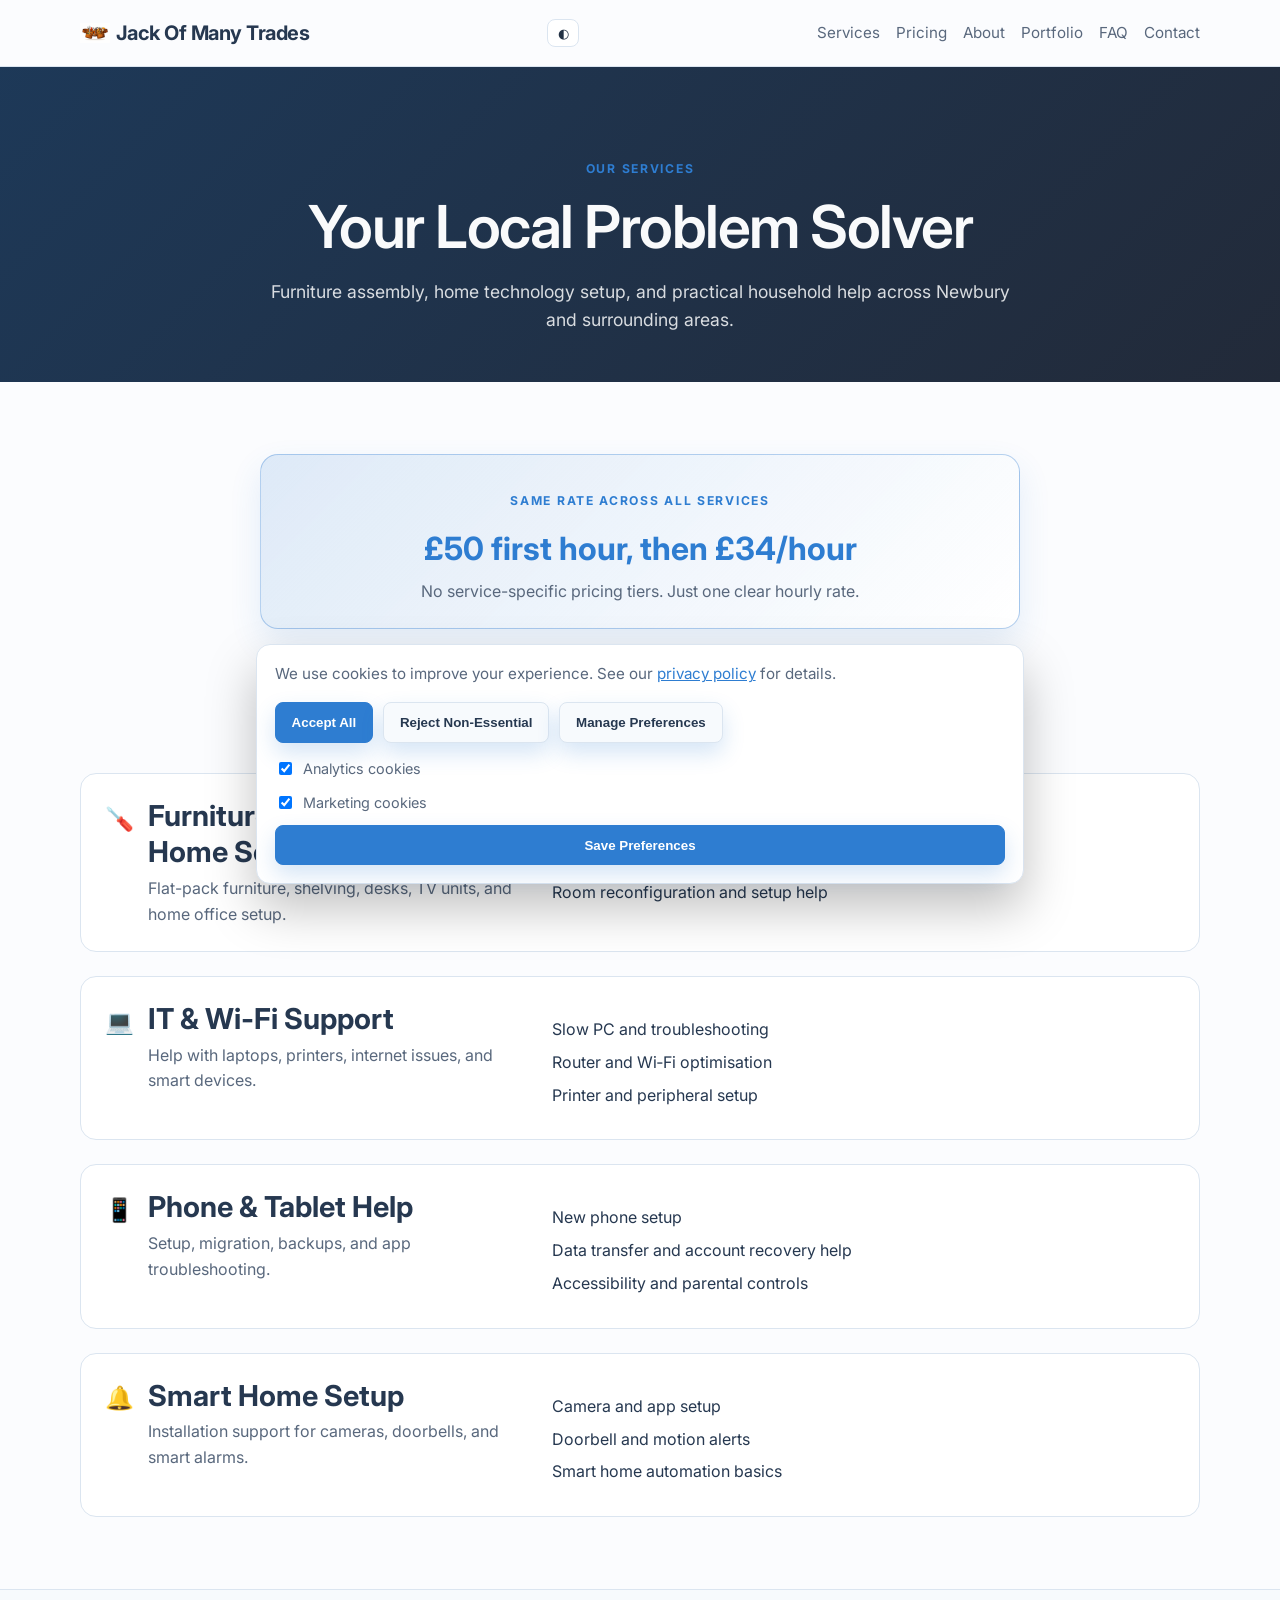
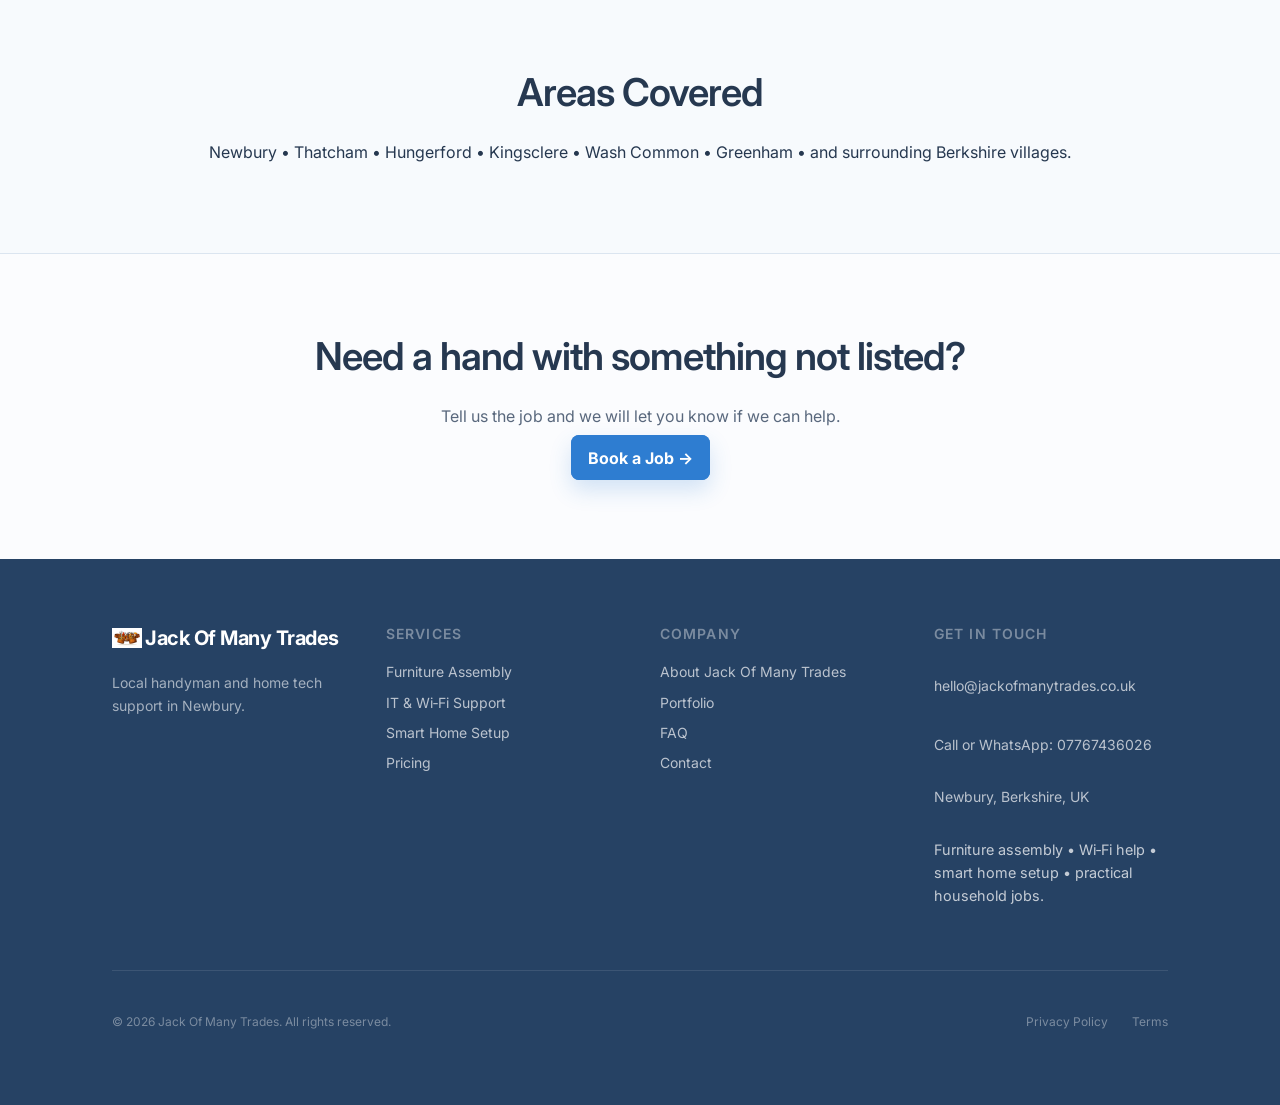
<file: services.html>
<!doctype html>
<html lang="en">
<head>
  <meta charset="UTF-8" />
  <meta name="viewport" content="width=device-width, initial-scale=1.0" />
  <title>Services | Jack Of Many Trades</title>
  <meta name="description" content="Handyman Newbury services including furniture assembly Newbury, Wi-Fi help Berkshire, phone support, and smart home setup Newbury." />
  <link rel="stylesheet" href="./styles.css" />
  <link rel="icon" type="image/png" href="./Images/JackOfManyTradesLogo.png" />
</head>
<body>
  <header class="site-header"><div class="container nav"><a href="./index.html" class="logo"><img src="./Images/JackOfManyTradesLogo.png" alt="Jack Of Many Trades logo" class="logo-mark" /><span class="gradient-text">Jack Of Many Trades</span></a><button id="themeToggle" class="theme-btn" type="button" aria-label="Toggle dark mode">◐</button><button id="menuBtn" class="menu-btn" aria-label="Toggle menu">☰</button><nav id="navLinks" class="nav-links"><a href="./services.html">Services</a><a href="./pricing.html">Pricing</a><a href="./about.html">About</a><a href="./case-studies.html">Portfolio</a><a href="./faq.html">FAQ</a><a href="./contact.html">Contact</a></nav></div></header>

  <main>
    <section class="page-hero hero-gradient"><div class="container center"><p class="eyebrow">Our Services</p><h1>Your Local Problem Solver</h1><p class="lead">Furniture assembly, home technology setup, and practical household help across Newbury and surrounding areas.</p></div></section>

    <section class="section container">
      <div class="service-rate-banner center">
        <p class="eyebrow">Same rate across all services</p>
        <p class="service-price">£50 first hour, then £34/hour</p>
        <p class="muted">No service-specific pricing tiers. Just one clear hourly rate.</p>
      </div>
    </section>

    <section class="section container services-stack">
      <article class="service-row">
        <div class="service-intro"><p class="service-emoji" aria-hidden="true">🪛</p><div class="service-copy"><p class="service-title">Furniture Assembly & Home Setup</p><p class="muted">Flat-pack furniture, shelving, desks, TV units, and home office setup.</p></div></div>
        <div><ul class="check-list"><li>Flat-pack builds</li><li>Wall-mounted furniture and basic fitting</li><li>Room reconfiguration and setup help</li></ul></div>
      </article>
      <article class="service-row">
        <div class="service-intro"><p class="service-emoji" aria-hidden="true">💻</p><div class="service-copy"><p class="service-title">IT & Wi‑Fi Support</p><p class="muted">Help with laptops, printers, internet issues, and smart devices.</p></div></div>
        <div><ul class="check-list"><li>Slow PC and troubleshooting</li><li>Router and Wi‑Fi optimisation</li><li>Printer and peripheral setup</li></ul></div>
      </article>
      <article class="service-row">
        <div class="service-intro"><p class="service-emoji" aria-hidden="true">📱</p><div class="service-copy"><p class="service-title">Phone & Tablet Help</p><p class="muted">Setup, migration, backups, and app troubleshooting.</p></div></div>
        <div><ul class="check-list"><li>New phone setup</li><li>Data transfer and account recovery help</li><li>Accessibility and parental controls</li></ul></div>
      </article>
      <article class="service-row">
        <div class="service-intro"><p class="service-emoji" aria-hidden="true">🔔</p><div class="service-copy"><p class="service-title">Smart Home Setup</p><p class="muted">Installation support for cameras, doorbells, and smart alarms.</p></div></div>
        <div><ul class="check-list"><li>Camera and app setup</li><li>Doorbell and motion alerts</li><li>Smart home automation basics</li></ul></div>
      </article>
    </section>

    <section class="section alt"><div class="container center"><h2>Areas Covered</h2><p>Newbury • Thatcham • Hungerford • Kingsclere • Wash Common • Greenham • and surrounding Berkshire villages.</p></div></section>

    <section class="section cta"><div class="container center"><h2>Need a hand with something not listed?</h2><p class="muted">Tell us the job and we will let you know if we can help.</p><p><a class="btn" href="./contact.html">Book a Job →</a></p></div></section>
  </main>

  <footer class="site-footer-main">
      <div class="container footer-shell">
        <div class="footer-grid">
          <div>
            <a href="./index.html" class="logo">
              <img src="./Images/JackOfManyTradesLogo.png" alt="Jack Of Many Trades logo" class="logo-mark" />
              <span class="gradient-text">Jack Of Many Trades</span>
            </a>
            <p class="footer-description">Local handyman and home tech support in Newbury.</p>
          </div>
          <div>
            <h4 class="footer-heading">Services</h4>
            <nav class="footer-nav">
              <a class="footer-link" href="./services.html">Furniture Assembly</a>
              <a class="footer-link" href="./services.html">IT &amp; Wi‑Fi Support</a>
              <a class="footer-link" href="./services.html">Smart Home Setup</a>
              <a class="footer-link" href="./pricing.html">Pricing</a>
            </nav>
          </div>
          <div>
            <h4 class="footer-heading">Company</h4>
            <nav class="footer-nav">
              <a class="footer-link" href="./about.html">About Jack Of Many Trades</a>
              <a class="footer-link" href="./case-studies.html">Portfolio</a>
              <a class="footer-link" href="./faq.html">FAQ</a>
              <a class="footer-link" href="./contact.html">Contact</a>
            </nav>
          </div>
          <div>
            <h4 class="footer-heading">Get in Touch</h4>
            <div class="footer-contact">
              <p>hello@jackofmanytrades.co.uk</p>
              <p>Call or WhatsApp: 07767436026</p>
              <p class="footer-location">Newbury, Berkshire, UK</p>
              <p class="footer-trust">Furniture assembly • Wi‑Fi help • smart home setup • practical household jobs.</p>
            </div>
          </div>
        </div>
        <div class="footer-bottom">
          <p class="footer-copy">© 2026 Jack Of Many Trades. All rights reserved.</p>
          <div class="footer-legal-links">
            <a class="footer-legal-link" href="./privacy-policy.html">Privacy Policy</a>
            <a class="footer-legal-link" href="./terms.html">Terms</a>
          </div>
        </div>
      </div>
    </footer>
  <script src="./script.js"></script>
</body>
</html>
</file>
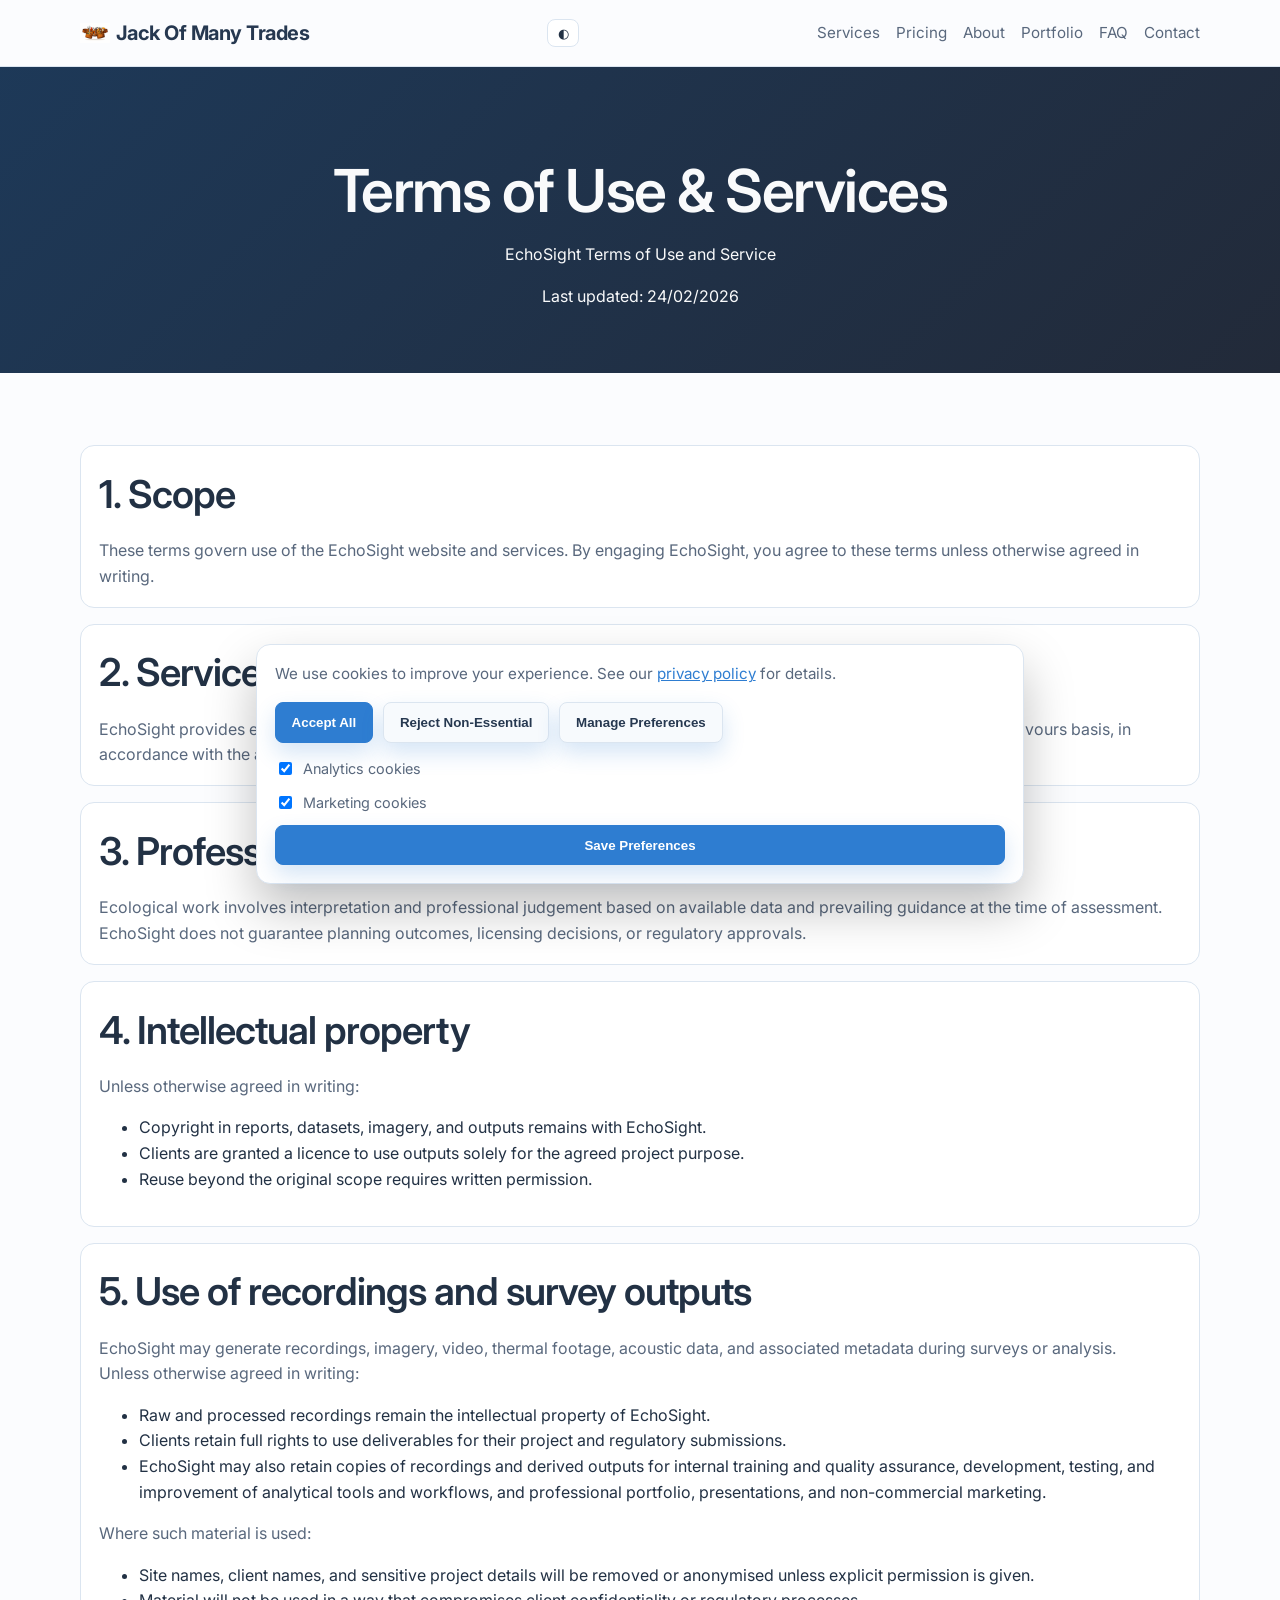
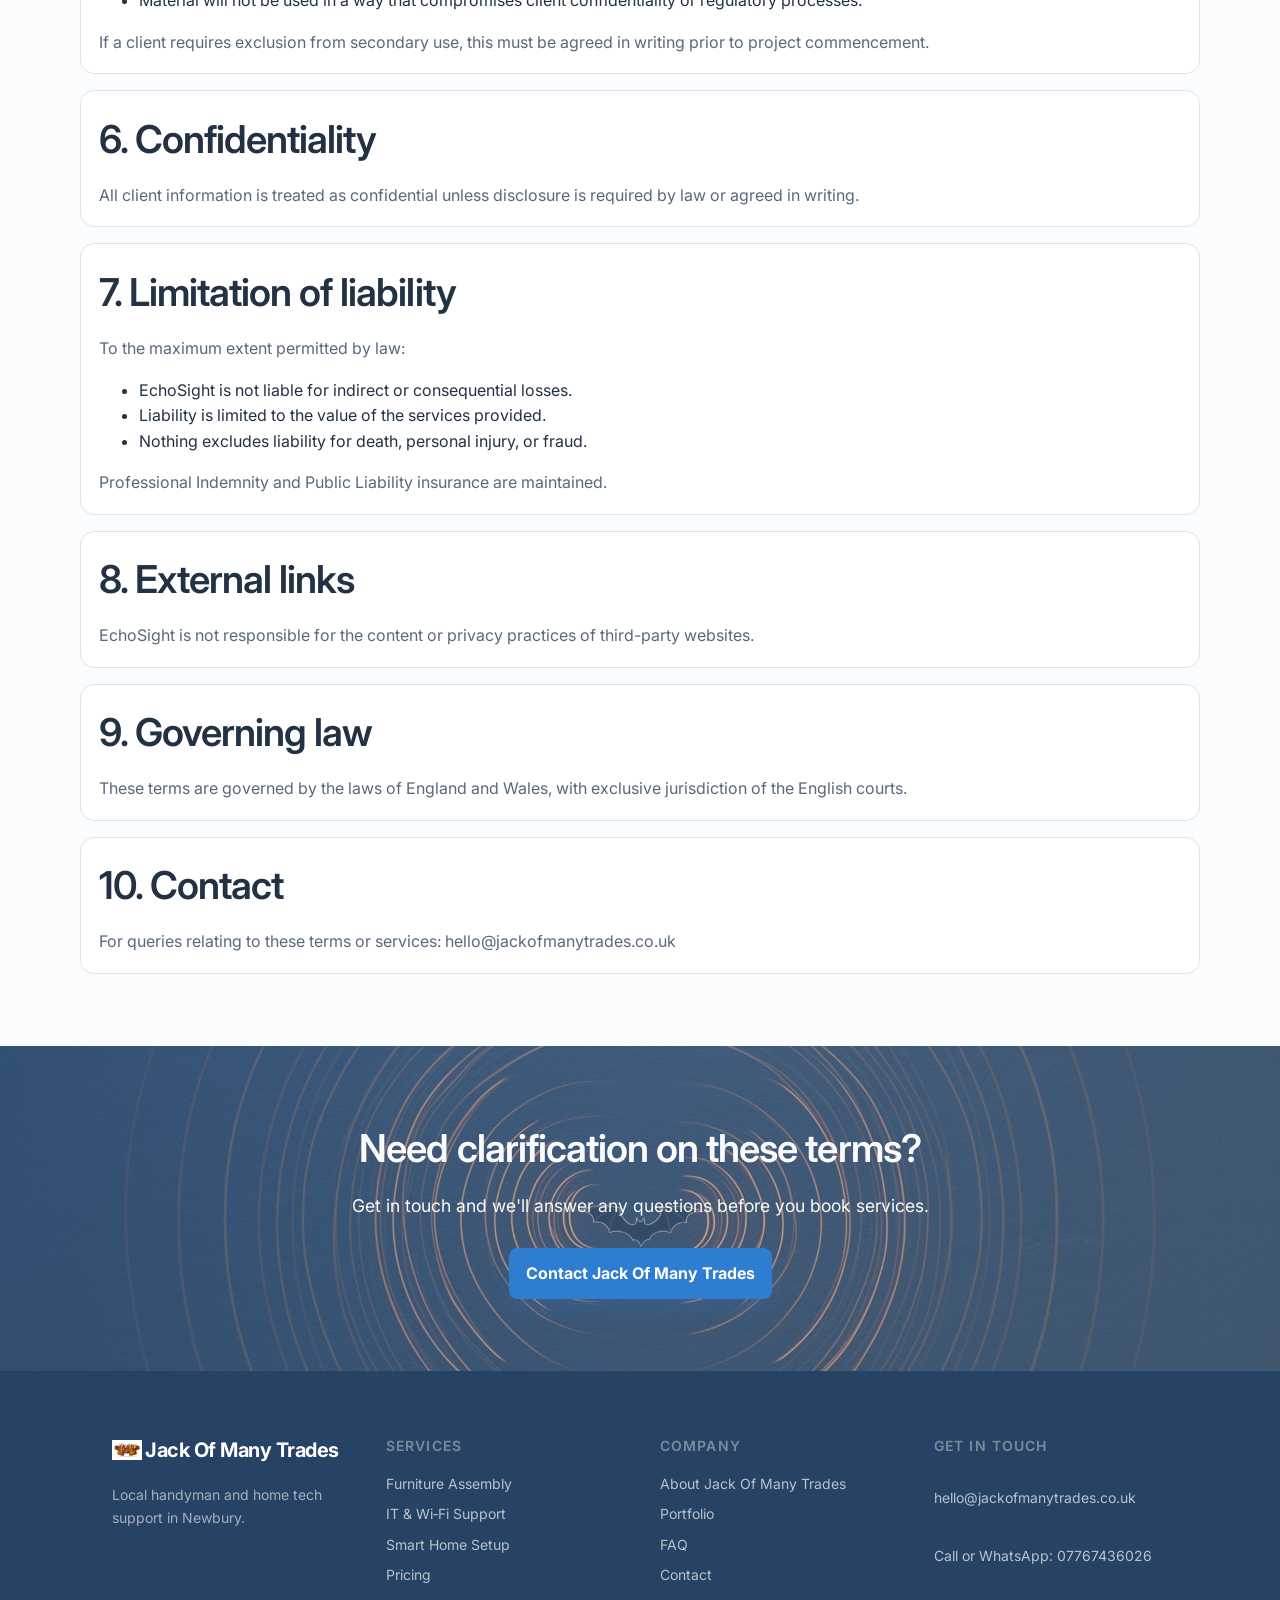
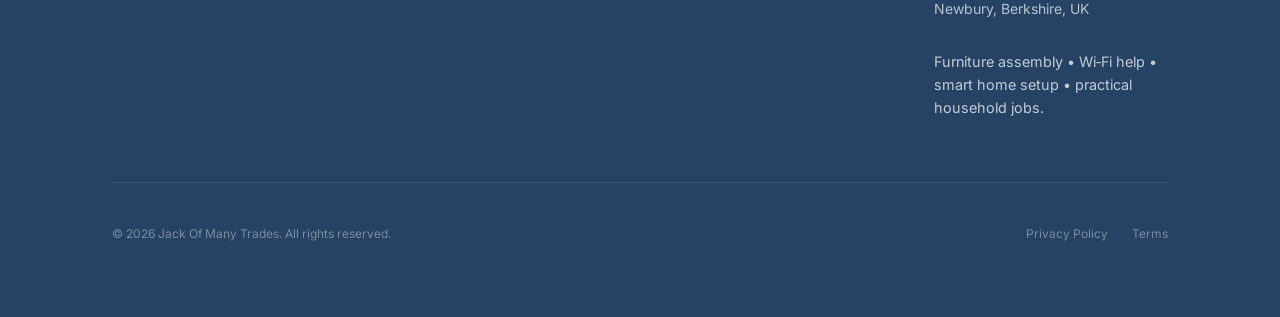
<file: terms.html>
<!doctype html>
<html lang="en">
  <head>
    <meta charset="UTF-8" />
    <meta name="viewport" content="width=device-width, initial-scale=1.0" />
    <title>Terms of Use &amp; Services | EchoSight</title>
    <link rel="stylesheet" href="./styles.css" />
    <link rel="icon" type="image/png" href="./Images/JackOfManyTradesLogo.png" />
  </head>
  <body>
    <header class="site-header">
      <div class="container nav">
        <a href="./index.html" class="logo"><img src="./Images/JackOfManyTradesLogo.png" alt="Jack Of Many Trades logo" class="logo-mark" /><span class="gradient-text">Jack Of Many Trades</span></a>
        <button id="themeToggle" class="theme-btn" type="button" aria-label="Toggle dark mode">◐</button>
        <button id="menuBtn" class="menu-btn" aria-label="Toggle menu">☰</button>
        <nav id="navLinks" class="nav-links">
          <a href="./services.html">Services</a>
          <a href="./pricing.html">Pricing</a>
          <a href="./about.html">About</a>
          <a href="./case-studies.html">Portfolio</a>
          <a href="./faq.html">FAQ</a>
          <a href="./contact.html">Contact</a>
        </nav>
      </div>
    </header>

    <main>
      <section class="page-hero hero-gradient">
        <div class="container center">
          <h1>Terms of Use &amp; Services</h1>
          <p>EchoSight Terms of Use and Service</p>
          <p>Last updated: 24/02/2026</p>
        </div>
      </section>

      <section class="section container page-stack">
        <article class="card">
          <h2>1. Scope</h2>
          <p>
            These terms govern use of the EchoSight website and services. By engaging EchoSight,
            you agree to these terms unless otherwise agreed in writing.
          </p>
        </article>

        <article class="card">
          <h2>2. Services</h2>
          <p>
            EchoSight provides ecological consultancy, survey support, data analysis, and related
            professional services on a best-endeavours basis, in accordance with the agreed scope
            and current professional guidance.
          </p>
        </article>

        <article class="card">
          <h2>3. Professional judgement</h2>
          <p>
            Ecological work involves interpretation and professional judgement based on available
            data and prevailing guidance at the time of assessment.
          </p>
          <p>
            EchoSight does not guarantee planning outcomes, licensing decisions, or regulatory
            approvals.
          </p>
        </article>

        <article class="card">
          <h2>4. Intellectual property</h2>
          <p>Unless otherwise agreed in writing:</p>
          <ul>
            <li>Copyright in reports, datasets, imagery, and outputs remains with EchoSight.</li>
            <li>Clients are granted a licence to use outputs solely for the agreed project purpose.</li>
            <li>Reuse beyond the original scope requires written permission.</li>
          </ul>
        </article>

        <article class="card">
          <h2>5. Use of recordings and survey outputs</h2>
          <p>
            EchoSight may generate recordings, imagery, video, thermal footage, acoustic data, and
            associated metadata during surveys or analysis.
          </p>
          <p>Unless otherwise agreed in writing:</p>
          <ul>
            <li>Raw and processed recordings remain the intellectual property of EchoSight.</li>
            <li>
              Clients retain full rights to use deliverables for their project and regulatory
              submissions.
            </li>
            <li>
              EchoSight may also retain copies of recordings and derived outputs for internal
              training and quality assurance, development, testing, and improvement of analytical
              tools and workflows, and professional portfolio, presentations, and non-commercial
              marketing.
            </li>
          </ul>
          <p>Where such material is used:</p>
          <ul>
            <li>
              Site names, client names, and sensitive project details will be removed or anonymised
              unless explicit permission is given.
            </li>
            <li>
              Material will not be used in a way that compromises client confidentiality or
              regulatory processes.
            </li>
          </ul>
          <p>
            If a client requires exclusion from secondary use, this must be agreed in writing prior
            to project commencement.
          </p>
        </article>

        <article class="card">
          <h2>6. Confidentiality</h2>
          <p>
            All client information is treated as confidential unless disclosure is required by law
            or agreed in writing.
          </p>
        </article>

        <article class="card">
          <h2>7. Limitation of liability</h2>
          <p>To the maximum extent permitted by law:</p>
          <ul>
            <li>EchoSight is not liable for indirect or consequential losses.</li>
            <li>Liability is limited to the value of the services provided.</li>
            <li>Nothing excludes liability for death, personal injury, or fraud.</li>
          </ul>
          <p>Professional Indemnity and Public Liability insurance are maintained.</p>
        </article>

        <article class="card">
          <h2>8. External links</h2>
          <p>
            EchoSight is not responsible for the content or privacy practices of third-party
            websites.
          </p>
        </article>

        <article class="card">
          <h2>9. Governing law</h2>
          <p>
            These terms are governed by the laws of England and Wales, with exclusive jurisdiction
            of the English courts.
          </p>
        </article>

        <article class="card">
          <h2>10. Contact</h2>
          <p>For queries relating to these terms or services: hello@jackofmanytrades.co.uk</p>
        </article>
      </section>
    
      <section class="section cta-band hero-gradient">
        <div class="container center">
          <h2>Need clarification on these terms?</h2>
          <p class="lead">Get in touch and we'll answer any questions before you book services.</p>
          <a class="btn" href="./contact.html">Contact Jack Of Many Trades</a>
        </div>
      </section>
</main>

    <footer class="site-footer-main">
      <div class="container footer-shell">
        <div class="footer-grid">
          <div>
            <a href="./index.html" class="logo">
              <img src="./Images/JackOfManyTradesLogo.png" alt="Jack Of Many Trades logo" class="logo-mark" />
              <span class="gradient-text">Jack Of Many Trades</span>
            </a>
            <p class="footer-description">Local handyman and home tech support in Newbury.</p>
          </div>
          <div>
            <h4 class="footer-heading">Services</h4>
            <nav class="footer-nav">
              <a class="footer-link" href="./services.html">Furniture Assembly</a>
              <a class="footer-link" href="./services.html">IT &amp; Wi‑Fi Support</a>
              <a class="footer-link" href="./services.html">Smart Home Setup</a>
              <a class="footer-link" href="./pricing.html">Pricing</a>
            </nav>
          </div>
          <div>
            <h4 class="footer-heading">Company</h4>
            <nav class="footer-nav">
              <a class="footer-link" href="./about.html">About Jack Of Many Trades</a>
              <a class="footer-link" href="./case-studies.html">Portfolio</a>
              <a class="footer-link" href="./faq.html">FAQ</a>
              <a class="footer-link" href="./contact.html">Contact</a>
            </nav>
          </div>
          <div>
            <h4 class="footer-heading">Get in Touch</h4>
            <div class="footer-contact">
              <p>hello@jackofmanytrades.co.uk</p>
              <p>Call or WhatsApp: 07767436026</p>
              <p class="footer-location">Newbury, Berkshire, UK</p>
              <p class="footer-trust">Furniture assembly • Wi‑Fi help • smart home setup • practical household jobs.</p>
            </div>
          </div>
        </div>
        <div class="footer-bottom">
          <p class="footer-copy">© 2026 Jack Of Many Trades. All rights reserved.</p>
          <div class="footer-legal-links">
            <a class="footer-legal-link" href="./privacy-policy.html">Privacy Policy</a>
            <a class="footer-legal-link" href="./terms.html">Terms</a>
          </div>
        </div>
      </div>
    </footer>

    <script src="./script.js"></script>
  </body>
</html>
</file>
<file: styles.css>
@import url("https://fonts.googleapis.com/css2?family=Inter:wght@300;400;500;600;700&family=JetBrains+Mono:wght@400;500&display=swap");

:root {
  --background: 210 60% 99%;
  --foreground: 214 36% 23%;
  --card: 0 0% 100%;
  --card-foreground: 214 33% 20%;
  --popover: 0 0% 100%;
  --popover-foreground: 214 33% 20%;
  --primary: 211 64% 50%;
  --primary-foreground: 0 0% 100%;
  --secondary: 210 62% 98%;
  --secondary-foreground: 214 36% 23%;
  --muted: 210 58% 98%;
  --muted-foreground: 215 17% 42%;
  --accent: 213 45% 27%;
  --accent-foreground: 210 25% 98%;
  --destructive: 0 84% 60%;
  --destructive-foreground: 0 0% 100%;
  --border: 211 40% 90%;
  --input: 211 40% 90%;
  --ring: 211 64% 50%;
  --radius: .5rem;
  --sidebar-background: 0 0% 98%;
  --sidebar-foreground: 240 5.3% 26.1%;
  --sidebar-primary: 240 5.9% 10%;
  --sidebar-primary-foreground: 0 0% 98%;
  --sidebar-accent: 240 4.8% 95.9%;
  --sidebar-accent-foreground: 240 5.9% 10%;
  --sidebar-border: 220 13% 91%;
  --sidebar-ring: 211 64% 50%;
  --hero-bg: 212 50% 23%;
  --hero-foreground: 210 25% 98%;
  --surface-warm: 209 60% 98%;
  --surface-cool: 210 62% 99%;
  --badge-bg: 211 64% 50%;
  --badge-foreground: 0 0% 100%;
  --section-alt: 210 58% 98%;
}

.dark {
  --background: 218 30% 12%;
  --foreground: 210 25% 96%;
  --card: 220 25% 12%;
  --card-foreground: 40 20% 95%;
  --popover: 220 25% 12%;
  --popover-foreground: 40 20% 95%;
  --primary: 209 78% 64%;
  --primary-foreground: 0 0% 100%;
  --secondary: 216 26% 22%;
  --secondary-foreground: 210 25% 96%;
  --muted: 216 24% 22%;
  --muted-foreground: 215 14% 66%;
  --accent: 214 30% 28%;
  --accent-foreground: 210 25% 96%;
  --destructive: 0 62.8% 30.6%;
  --destructive-foreground: 0 0% 100%;
  --border: 215 24% 30%;
  --input: 215 24% 30%;
  --ring: 210 82% 60%;
  --sidebar-background: 220 25% 12%;
  --sidebar-foreground: 40 20% 95%;
  --sidebar-primary: 0 0% 98%;
  --sidebar-primary-foreground: 240 5.9% 10%;
  --sidebar-accent: 220 20% 22%;
  --sidebar-accent-foreground: 40 20% 95%;
  --sidebar-border: 220 15% 22%;
  --sidebar-ring: 210 82% 60%;
  --hero-bg: 217 40% 10%;
  --hero-foreground: 210 25% 98%;
  --surface-warm: 217 17% 16%;
  --surface-cool: 216 19% 16%;
  --section-alt: 216 24% 14%;
}
* { box-sizing: border-box; border-color: hsl(var(--border)); }
body {
  margin: 0;
  font-family: Inter, system-ui, sans-serif;
  background-color: hsl(var(--background));
  color: hsl(var(--foreground));
  line-height: 1.6;
  -webkit-font-smoothing: antialiased;
  -moz-osx-font-smoothing: grayscale;
}
.container { width: min(1120px, 92vw); margin: 0 auto; }
.center { text-align: center; }
.section { padding: 4.5rem 0; }
.alt, .section-alt { background: hsl(var(--section-alt)); border-top: 1px solid hsl(var(--border)); border-bottom: 1px solid hsl(var(--border)); }

.site-header {
  position: sticky;
  top: 0;
  z-index: 20;
  background: hsl(var(--background) / 0.92);
  backdrop-filter: blur(8px);
  border-bottom: 1px solid hsl(var(--border));
  transition: background-color .3s ease, border-color .3s ease, color .3s ease;
}
.nav { min-height: 66px; display: flex; align-items: center; justify-content: space-between; }
.logo {
  text-decoration: none;
  color: hsl(var(--foreground));
  font-weight: 700;
  font-size: 1.25rem;
  line-height: 1.75rem;
  letter-spacing: -0.025em;
  display: inline-flex;
  align-items: center;
  gap: .35rem;
}
.logo-mark { width: 30px; height: 30px; object-fit: contain; }
.logo span, .eyebrow, .step-num, .check-list li::before { color: hsl(var(--primary)); }
.nav-links { display: flex; gap: 1rem; }
.nav-links a { color: hsl(var(--muted-foreground)); text-decoration: none; font-size: .95rem; }
.nav-links a:hover { color: hsl(var(--foreground)); }
.menu-btn, .theme-btn { border: 1px solid hsl(var(--border)); background: hsl(var(--card)); color: hsl(var(--card-foreground)); border-radius: var(--radius); padding: .35rem .6rem; }
.menu-btn { display: none; }
.theme-btn { display: inline-block; }

.site-header.on-hero {
  background: transparent;
  backdrop-filter: none;
  border-bottom-color: transparent;
}

.site-header.on-hero .logo {
  color: hsl(var(--hero-foreground));
}

.site-header.on-hero .nav-links a {
  color: hsl(var(--hero-foreground) / .94);
  text-shadow: 0 1px 2px rgba(0, 0, 0, 0.35);
}

.site-header.on-hero .nav-links a:hover {
  color: hsl(var(--hero-foreground));
}

.site-header.on-hero .menu-btn,
.site-header.on-hero .theme-btn {
  background: hsl(var(--hero-bg) / .45);
  color: hsl(var(--hero-foreground));
  border-color: hsl(var(--hero-foreground) / .25);
}

.hero-gradient {
  background-image:
    linear-gradient(135deg, rgba(76, 132, 199, 0.52), rgba(128, 173, 225, 0.46)),
    url("./Images/hero-bg.jpg");
  background-size: cover;
  background-position: center;
  background-repeat: no-repeat;
}
.gradient-text {
  background-image: linear-gradient(135deg, #3e84d1, #78b2ee);
  color: transparent;
  background-clip: text;
  -webkit-background-clip: text;
}

.site-header .logo .gradient-text {
  background-image: none;
  color: #3e84d1;
}

.site-header .logo span:last-child {
  color: hsl(var(--foreground));
}

.site-header.on-hero .logo span:last-child {
  color: hsl(var(--hero-foreground));
}

.site-header .logo .gradient-text + span {
  margin-left: -0.2rem;
}

.bg-accent .logo .gradient-text {
  background-image: none;
  color: #b2d3f6;
}

.bg-accent .logo span:last-child {
  color: #fff;
}

.bg-accent .logo .gradient-text + span {
  margin-left: -0.2rem;
}

.site-footer-main .logo {
  gap: 0.2rem;
}

.site-footer-main .logo .gradient-text {
  background-image: none;
  color: #b2d3f6;
}

.site-footer-main .logo span:last-child {
  color: #fff;
}

.site-footer-main .logo .gradient-text + span {
  margin-left: -0.2rem;
}

.hero { position: relative; min-height: 76vh; display: grid; align-items: center; color: hsl(var(--hero-foreground)); }
.overlay { position: absolute; inset: 0; background: linear-gradient(to bottom, rgba(31, 72, 118, 0.12), rgba(18, 41, 68, 0.52)); }
.hero-content { position: relative; z-index: 1; text-align: center; padding: 7rem 0 5rem; }
.eyebrow { text-transform: uppercase; letter-spacing: .14em; font-size: .76rem; font-weight: 700; }
h1, h2, h3, h4, h5, h6 { font-weight: 600; letter-spacing: -0.025em; }
h1 { margin: .5rem auto 1rem; max-width: 850px; font-size: clamp(2rem, 5vw, 3.7rem); line-height: 1.2; }
h2 { margin: 0 0 .8rem; font-size: clamp(1.6rem, 3vw, 2.4rem); }
.lead { margin: 0 auto; max-width: 760px; color: hsl(var(--hero-foreground) / 0.85); font-size: 1.1rem; }
.actions { margin-top: 1.5rem; display: flex; justify-content: center; gap: .8rem; flex-wrap: wrap; }
.btn,
.btn-outline,
.btn-secondary,
.menu-btn,
.theme-btn {
  transition: background-color .2s ease, color .2s ease, border-color .2s ease, box-shadow .2s ease, transform .2s ease;
}

.btn {
  border: 1px solid hsl(var(--primary));
  background: hsl(var(--primary));
  color: hsl(var(--primary-foreground));
  border-radius: var(--radius);
  font-weight: 700;
  text-decoration: none;
  padding: .72rem 1rem;
  cursor: pointer;
  box-shadow: 0 10px 22px hsl(var(--primary) / .2);
}

.btn:hover {
  background: hsl(var(--primary) / .9);
  border-color: hsl(var(--primary) / .9);
  box-shadow: 0 14px 28px hsl(var(--primary) / .28);
  transform: translateY(-1px);
}

.btn-outline,
.btn-secondary {
  background: hsl(var(--secondary));
  color: hsl(var(--secondary-foreground));
  border: 1px solid hsl(var(--border));
}

.btn-outline:hover,
.btn-secondary:hover {
  background: hsl(var(--secondary) / .75);
  border-color: hsl(var(--primary) / .35);
  box-shadow: 0 10px 22px hsl(var(--foreground) / .1);
  transform: translateY(-1px);
}

.menu-btn:hover,
.theme-btn:hover {
  background: hsl(var(--secondary));
  border-color: hsl(var(--primary) / .35);
  box-shadow: 0 8px 18px hsl(var(--foreground) / .12);
}

@media (prefers-reduced-motion: reduce) {
  .btn,
  .btn-outline,
  .btn-secondary,
  .menu-btn,
  .theme-btn {
    transition: none;
  }

  .btn:hover,
  .btn-outline:hover,
  .btn-secondary:hover {
    transform: none;
  }
}

.trust-row { background: hsl(var(--surface-cool)); border-top: 1px solid hsl(var(--border)); border-bottom: 1px solid hsl(var(--border)); }
.trust-items { display: flex; flex-wrap: wrap; align-items: center; justify-content: center; gap: 1rem 2rem; font-size: .93rem; font-weight: 500; padding: 1.25rem 0; color: hsl(var(--muted-foreground)); }
.trust-item { display: inline-flex; align-items: center; gap: .5rem; }
.trust-icon { color: hsl(var(--primary)); flex-shrink: 0; }

.section-head { margin-bottom: 2rem; }
.section-head p { color: hsl(var(--muted-foreground)); margin: 0; }

.section-head p.eyebrow-accent {
  color: hsl(var(--primary));
}

.grid { display: grid; gap: 1rem; }
.grid.three { grid-template-columns: repeat(3, minmax(0, 1fr)); }
.card { background: hsl(var(--card)); color: hsl(var(--card-foreground)); border: 1px solid hsl(var(--border)); border-radius: calc(var(--radius) + 6px); padding: 1.1rem; }
.card h3 { margin-top: 0; margin-bottom: .4rem; }
.card p { margin: 0; color: hsl(var(--muted-foreground)); }

.case-study-image {
  width: 100%;
  height: 180px;
  object-fit: cover;
  border-radius: calc(var(--radius) + 2px);
  margin-bottom: .9rem;
  border: 1px solid hsl(var(--border));
}


.approach-card {
  padding-top: 1.5rem;
}

.approach-icon {
  display: block;
  margin: 0 auto .75rem;
  color: hsl(var(--primary));
}


.service-grid {
  gap: 1.5rem;
}

.service-card {
  display: flex;
  align-items: flex-start;
  gap: .85rem;
  background: hsl(var(--card));
  color: hsl(var(--card-foreground));
  border: 1px solid hsl(var(--border));
  border-radius: calc(var(--radius) + 4px);
  padding: 1.3rem;
  text-decoration: none;
  transition: border-color .3s ease, box-shadow .3s ease, transform .3s ease;
}

.service-card:hover {
  border-color: hsl(var(--primary) / .3);
  box-shadow: 0 12px 24px hsl(var(--primary) / .08);
  transform: translateY(-2px);
}

.service-icon {
  color: hsl(var(--primary));
  margin-bottom: 1rem;
}

.service-card h3 {
  margin: 0 0 .5rem;
  font-size: 1.1rem;
  transition: color .3s ease;
}

.service-card:hover h3 {
  color: hsl(var(--primary));
}

.service-card p {
  margin: 0;
  color: hsl(var(--muted-foreground));
}

.service-copy {
  display: grid;
  gap: .35rem;
}

.service-link {
  margin-top: 1rem;
  display: inline-flex;
  align-items: center;
  gap: .25rem;
  color: hsl(var(--primary));
  font-size: .9rem;
  font-weight: 600;
  opacity: 0;
  transition: opacity .25s ease;
}

.service-card:hover .service-link {
  opacity: 1;
}

.service-chevron {
  flex-shrink: 0;
}
.steps-grid {
  display: grid;
  grid-template-columns: repeat(3, minmax(0, 1fr));
  gap: 2rem;
  max-width: 64rem;
  margin: 0 auto;
}

.step-item {
  text-align: left;
}

.step-num {
  margin: 0;
  display: inline-block;
  font-family: "JetBrains Mono", ui-monospace, SFMono-Regular, Menlo, monospace;
  font-size: clamp(2.2rem, 4vw, 3rem);
  font-weight: 700;
  line-height: 1;
}

.step-item h3 {
  margin: .75rem 0 .5rem;
  font-size: 1.25rem;
}

.step-item p {
  margin: 0;
  font-size: .95rem;
  line-height: 1.7;
  color: hsl(var(--muted-foreground));
}

.two-col { display: grid; gap: 1.2rem; grid-template-columns: 1.3fr 1fr; align-items: start; }
.muted { color: hsl(var(--muted-foreground)); }
.check-list { list-style: none; padding: 0; margin: 1rem 0 0; }
.check-list li {
  margin: .45rem 0;
  display: flex;
  align-items: flex-start;
  gap: .5rem;
}
.check-icon {
  color: hsl(var(--primary));
  margin-top: .1rem;
  flex-shrink: 0;
}
.example { background: hsl(var(--surface-warm)); border: 1px solid hsl(var(--border)); border-radius: calc(var(--radius) + 6px); padding: 1rem; color: hsl(var(--foreground)); }
.example-dark {
  background: hsl(var(--accent));
  border-color: hsl(var(--accent));
  padding: 2rem;
}
.example-dark .tiny {
  margin-bottom: 1rem;
  color: hsl(var(--accent-foreground) / .4);
  font-family: "JetBrains Mono", ui-monospace, SFMono-Regular, Menlo, monospace;
  letter-spacing: .16em;
}
.example-output {
  display: grid;
  gap: .75rem;
  font-family: "JetBrains Mono", ui-monospace, SFMono-Regular, Menlo, monospace;
  font-size: .875rem;
  color: hsl(var(--accent-foreground) / .7);
}
.example-output p { margin: 0; }
.example-output span { color: hsl(var(--primary)); }


.sample-output-figure {
  margin: 1.25rem 0 0;
  display: grid;
  gap: 1rem;
}

.sample-output-video {
  --video-frame-tighten-vertical: 3.8%;
  --video-frame-tighten-horizontal: 0.35%;
  --video-expanded-margin-block: 2.25rem;
  --video-expanded-margin-inline: 0.75rem;
  --video-expanded-height: min(62vh, calc(100% - (2 * var(--video-expanded-margin-block))));
  --video-expanded-width: min(98vw, calc(100% - (2 * var(--video-expanded-margin-inline))));
  --video-expanded-object-fit: contain;
  --video-expanded-object-position: center;
  width: 100%;
  display: block;
  border-radius: calc(var(--radius) + 2px);
  border: 1px solid hsl(var(--accent-foreground) / .18);
  background: hsl(0 0% 0% / .35);
  box-shadow: 0 18px 40px hsl(0 0% 0% / .35);
  clip-path: inset(var(--video-frame-tighten-vertical) var(--video-frame-tighten-horizontal));
}

.sample-output-video:fullscreen,
.sample-output-video:-webkit-full-screen {
  width: var(--video-expanded-width);
  height: var(--video-expanded-height);
  max-width: var(--video-expanded-width);
  max-height: var(--video-expanded-height);
  margin: var(--video-expanded-margin-block) var(--video-expanded-margin-inline);
  object-fit: var(--video-expanded-object-fit);
  object-position: var(--video-expanded-object-position);
  box-sizing: border-box;
}

.sample-output-figure figcaption {
  margin: 0;
  font-size: .86rem;
  line-height: 1.75;
  color: hsl(var(--accent-foreground) / .72);
}

.sample-output-figure strong {
  color: hsl(var(--primary));
}

.about-intro {
  gap: 3rem;
}

.about-profile h2 {
  margin-bottom: .35rem;
}

.about-role {
  margin: 0 0 1.4rem;
  color: hsl(var(--primary));
  font-family: "JetBrains Mono", ui-monospace, SFMono-Regular, Menlo, monospace;
  font-size: .85rem;
  font-weight: 500;
  letter-spacing: .01em;
}

.about-copy {
  display: grid;
  gap: 1rem;
}

.about-copy p {
  margin: 0;
  color: hsl(var(--muted-foreground));
  line-height: 1.8;
}

.about-panel {
  background: hsl(var(--card));
  border: 1px solid hsl(var(--border));
  padding: 2rem;
}

.about-panel h3 {
  margin-bottom: 1.25rem;
}
.tiny { margin-top: 0; font-size: .74rem; letter-spacing: .09em; text-transform: uppercase; color: hsl(var(--muted-foreground)); }
.quote p { font-style: italic; margin-bottom: .6rem; }
.quote small { color: hsl(var(--muted-foreground)); }


.cta { background: hsl(var(--surface-cool)); }
.contact-form { display: grid; gap: .8rem; margin: 1rem auto 0; max-width: 620px; }
input, textarea { width: 100%; border: 1px solid hsl(var(--input)); border-radius: var(--radius); background: hsl(var(--card)); color: hsl(var(--foreground)); padding: .75rem; }
input:focus, textarea:focus, .btn:focus-visible, .btn-outline:focus-visible, .btn-secondary:focus-visible, .menu-btn:focus-visible, .theme-btn:focus-visible {
  outline: 2px solid hsl(var(--ring));
  outline-offset: 2px;
}
.form-message { min-height: 1.2rem; color: hsl(var(--primary)); }

code, pre, .mono {
  font-family: "JetBrains Mono", ui-monospace, SFMono-Regular, Menlo, monospace;
}

.badge {
  background: hsl(var(--badge-bg));
  color: hsl(var(--badge-foreground));
  border-radius: 999px;
  padding: .2rem .6rem;
}

.site-footer { border-top: 1px solid hsl(var(--border)); padding: 1.2rem 0; }
.footer-row { display: flex; justify-content: space-between; gap: 1rem; flex-wrap: wrap; color: hsl(var(--muted-foreground)); font-size: .9rem; }

@media (max-width: 860px) {
  .menu-btn, .theme-btn { display: block; }
  .nav { gap: .5rem; }
  .nav-links { display: none; position: absolute; top: 65px; right: 4vw; background: hsl(var(--card)); border: 1px solid hsl(var(--border)); border-radius: calc(var(--radius) + 2px); padding: .7rem; flex-direction: column; }
  .nav-links.open { display: flex; }
  .grid.three, .two-col { grid-template-columns: 1fr; }
  .steps-grid { grid-template-columns: 1fr; gap: 1.5rem; }
  .step-item { text-align: center; }
}


.page-hero { padding: 5rem 0 3rem; color: hsl(var(--hero-foreground)); }
.page-stack { display: grid; gap: 1rem; }
.grid.four { grid-template-columns: repeat(4, minmax(0, 1fr)); }

.case-studies-showcase {
  padding: 4rem 0 6rem;
}

.showcase-stack {
  display: grid;
  gap: 2rem;
}

.showcase-card {
  background: hsl(var(--card));
  border: 1px solid hsl(var(--border));
  border-radius: calc(var(--radius) + 4px);
  overflow: hidden;
}

.showcase-inner {
  padding: 2rem;
}

.showcase-tags {
  display: flex;
  flex-wrap: wrap;
  gap: .5rem;
  margin-bottom: 1rem;
}

.showcase-tag {
  background: hsl(var(--primary) / .1);
  color: hsl(var(--primary));
  border-radius: .375rem;
  padding: .25rem .625rem;
  font-size: .75rem;
  font-weight: 500;
}

.showcase-title {
  margin: 0 0 1.5rem;
  font-size: clamp(1.5rem, 2.5vw, 2rem);
  line-height: 1.25;
}

.showcase-grid {
  display: grid;
  grid-template-columns: 1fr 1fr;
  gap: 2rem;
}

.showcase-label {
  margin: 0 0 .5rem;
  font-size: .76rem;
  font-weight: 600;
  text-transform: uppercase;
  letter-spacing: .09em;
  color: hsl(var(--muted-foreground));
}

.showcase-copy {
  margin: 0 0 1.5rem;
  font-size: .92rem;
  line-height: 1.7;
  color: hsl(var(--foreground) / .8);
}

.showcase-grid > div > .showcase-copy:last-child {
  margin-bottom: 0;
}

.footer-row a { color: hsl(var(--muted-foreground)); text-decoration: none; }
.footer-row a:hover { color: hsl(var(--foreground)); }

/* Tailwind escaped utility compatibility fixes */
.hover\:shadow-\[0_0_0_1px_hsl\(var\(--sidebar-accent\)\)\]:hover {
  --tw-shadow: 0 0 0 1px hsl(var(--sidebar-accent));
  --tw-shadow-colored: 0 0 0 1px var(--tw-shadow-color);
  box-shadow: var(--tw-ring-offset-shadow, 0 0 #0000), var(--tw-ring-shadow, 0 0 #0000), var(--tw-shadow);
}

.transition-\[margin\,opacity\] {
  transition-property: margin, opacity;
  transition-timing-function: cubic-bezier(.4, 0, .2, 1);
  transition-duration: .15s;
}

.hero { background-color: hsl(var(--hero-bg)); }
.page-hero { background: linear-gradient(135deg, hsl(var(--hero-bg)), #222a39); }

@media (max-width: 1000px) {
  .grid.four { grid-template-columns: repeat(2, minmax(0, 1fr)); }
}
@media (max-width: 860px) {
  .grid.four { grid-template-columns: 1fr; }
}

.services-stack { display: grid; gap: 1.5rem; }
.service-row {
  display: grid;
  grid-template-columns: 1.2fr 1.8fr;
  gap: 2rem;
  padding: 1.5rem;
  border: 1px solid hsl(var(--border));
  border-radius: calc(var(--radius) + 8px);
  background: hsl(var(--card));
}
.service-row + .service-row { border-top: 1px solid hsl(var(--border)); }
.service-heading {
  display: flex;
  flex-direction: column;
  align-items: flex-start;
  gap: .75rem;
}
.service-row .service-icon { color: hsl(var(--primary)); margin-bottom: 0; }
.service-title {
  margin: 0 0 .6rem;
  font-size: clamp(1.3rem, 2.5vw, 1.8rem);
  font-weight: 700;
  line-height: 1.25;
}
.service-price {
  margin: .2rem 0 1rem;
  color: hsl(var(--primary));
  font-weight: 700;
}


.service-intro {
  display: flex;
  align-items: flex-start;
  gap: .85rem;
}

.service-intro .service-title,
.service-intro .muted {
  margin: 0;
}

.service-rate-banner {
  max-width: 760px;
  margin: 0 auto;
  padding: 1.5rem;
  border: 1px solid hsl(var(--primary) / .35);
  border-radius: calc(var(--radius) + 10px);
  background: linear-gradient(135deg, hsl(var(--primary) / .14), hsl(var(--card)));
  box-shadow: 0 14px 32px hsl(var(--primary) / .12);
}

.service-rate-banner .service-price {
  margin: .1rem 0 .3rem;
  font-size: clamp(1.5rem, 4vw, 2rem);
}

.service-rate-banner .muted {
  margin: 0;
}
.service-row h3 { margin: 0 0 .5rem; font-size: 1rem; text-transform: uppercase; letter-spacing: .06em; color: hsl(var(--muted-foreground)); }
.service-row p { margin: .6rem 0; }

@media (max-width: 860px) {
  .service-row { grid-template-columns: 1fr; gap: 1rem; }
  .showcase-grid { grid-template-columns: 1fr; gap: 1.4rem; }
  .showcase-inner { padding: 1.5rem; }
}

.site-footer-main {
  background: hsl(var(--accent));
  color: hsl(var(--accent-foreground));
}

.footer-shell {
  padding: 4rem 1rem;
}

.footer-grid {
  display: grid;
  grid-template-columns: 1fr;
  gap: 2.5rem;
}

.footer-description {
  margin-top: .75rem;
  max-width: 20rem;
  font-size: .875rem;
  line-height: 1.625;
  color: hsl(var(--accent-foreground) / .6);
}

.footer-heading {
  margin: 0 0 1rem;
  font-size: .875rem;
  font-weight: 600;
  text-transform: uppercase;
  letter-spacing: .08em;
  color: hsl(var(--accent-foreground) / .4);
}

.footer-nav,
.footer-contact {
  display: flex;
  flex-direction: column;
  gap: .5rem;
}

.footer-link {
  font-size: .875rem;
  color: hsl(var(--accent-foreground) / .7);
  text-decoration: none;
  transition: color .2s ease;
}

.footer-link:hover {
  color: hsl(var(--primary));
}

.footer-contact {
  font-size: .875rem;
  color: hsl(var(--accent-foreground) / .7);
}

.footer-location {
  margin-top: .5rem;
}

.footer-note {
  margin-top: .25rem;
  font-size: .75rem;
  line-height: 1.2;
  color: hsl(var(--accent-foreground) / .4);
}

.footer-bottom {
  margin-top: 3rem;
  padding-top: 2rem;
  border-top: 1px solid hsl(var(--accent-foreground) / .1);
  display: flex;
  flex-direction: column;
  align-items: center;
  justify-content: space-between;
  gap: 1rem;
}

.footer-copy,
.footer-legal-link {
  font-size: .75rem;
  line-height: 1.2;
  color: hsl(var(--accent-foreground) / .4);
}

.footer-legal-links {
  display: flex;
  align-items: center;
  gap: 1.5rem;
}

.footer-legal-link {
  text-decoration: none;
  transition: color .2s ease;
}

.footer-legal-link:hover {
  color: hsl(var(--accent-foreground) / .7);
}

@media (min-width: 640px) {
  .footer-bottom {
    flex-direction: row;
  }
}

@media (min-width: 768px) {
  .footer-grid {
    grid-template-columns: repeat(2, minmax(0, 1fr));
  }
}

@media (min-width: 1024px) {
  .footer-shell {
    padding-left: 2rem;
    padding-right: 2rem;
  }

  .footer-grid {
    grid-template-columns: repeat(4, minmax(0, 1fr));
  }
}

/* Footer utility classes */
.bg-accent { background: hsl(var(--accent)); }
.text-accent-foreground { color: hsl(var(--accent-foreground)); }
.mx-auto { margin-left: auto; margin-right: auto; }
.px-4 { padding-left: 1rem; padding-right: 1rem; }
.py-16 { padding-top: 4rem; padding-bottom: 4rem; }
.grid-cols-1 { grid-template-columns: 1fr; }
.gap-10 { gap: 2.5rem; }
.text-xl { font-size: 1.25rem; line-height: 1.75rem; }
.font-bold { font-weight: 700; }
.tracking-tight { letter-spacing: -0.025em; }
.mt-3 { margin-top: .75rem; }
.text-sm { font-size: .875rem; line-height: 1.45; }
.text-xs { font-size: .75rem; line-height: 1.2; }
.leading-relaxed { line-height: 1.625; }
.max-w-xs { max-width: 20rem; }
.font-semibold { font-weight: 600; }
.mb-4 { margin-bottom: 1rem; }
.uppercase { text-transform: uppercase; }
.tracking-wider { letter-spacing: .08em; }
.flex { display: flex; }
.flex-col { flex-direction: column; }
.gap-2 { gap: .5rem; }
.transition-colors { transition: color .2s ease; }
.mt-2 { margin-top: .5rem; }
.mt-12 { margin-top: 3rem; }
.pt-8 { padding-top: 2rem; }
.border-t { border-top: 1px solid; }
.items-center { align-items: center; }
.justify-between { justify-content: space-between; }
.gap-4 { gap: 1rem; }
.gap-6 { gap: 1.5rem; }
.text-accent-foreground\/60 { color: hsl(var(--accent-foreground) / .6); }
.text-accent-foreground\/70 { color: hsl(var(--accent-foreground) / .7); }
.text-accent-foreground\/40 { color: hsl(var(--accent-foreground) / .4); }
.border-accent-foreground\/10 { border-color: hsl(var(--accent-foreground) / .1); }
.hover\:text-primary:hover { color: hsl(var(--primary)); }
.hover\:text-accent-foreground\/70:hover { color: hsl(var(--accent-foreground) / .7); }
.bg-accent a { color: inherit; text-decoration: none; }


.space-y-16 > * + * { margin-top: 4rem; }
.bg-card { background: hsl(var(--card)); }
.border { border-width: 1px; border-style: solid; }
.border-border { border-color: hsl(var(--border)); }
.rounded-lg { border-radius: calc(var(--radius) + 2px); }
.rounded-md { border-radius: .375rem; }
.overflow-hidden { overflow: hidden; }
.p-8 { padding: 2rem; }
.py-1 { padding-top: .25rem; padding-bottom: .25rem; }
.px-2\.5 { padding-left: .625rem; padding-right: .625rem; }
.mb-2 { margin-bottom: .5rem; }
.mb-6 { margin-bottom: 1.5rem; }
.gap-8 { gap: 2rem; }
.flex-wrap { flex-wrap: wrap; }
.text-primary { color: hsl(var(--primary)); }
.font-medium { font-weight: 500; }
.text-2xl { font-size: 1.5rem; line-height: 1.3; }
.text-muted-foreground { color: hsl(var(--muted-foreground)); }
.text-foreground\/80 { color: hsl(var(--foreground) / .8); }
.bg-primary\/10 { background: hsl(var(--primary) / .1); }

@media (min-width: 1024px) {
  .lg\:p-10 { padding: 2.5rem; }
}
@media (min-width: 768px) {
  .md\:grid-cols-2 { grid-template-columns: repeat(2, minmax(0, 1fr)); }
}

@media (min-width: 640px) {
  .sm\:flex-row { flex-direction: row; }
}

@media (min-width: 1024px) {
  .lg\:grid-cols-4 { grid-template-columns: repeat(4, minmax(0, 1fr)); }
  .lg\:px-8 { padding-left: 2rem; padding-right: 2rem; }
}

.pricing-group {
  margin-bottom: 2.5rem;
}
.pricing-group:last-of-type {
  margin-bottom: 0;
}
.pricing-group-head {
  margin-bottom: 1rem;
}
.pricing-group-head h2 {
  margin: .35rem 0 0;
  font-size: clamp(1.35rem, 2.4vw, 1.75rem);
}
.pricing-group-head .eyebrow {
  margin: 0;
}

.pricing-grid {
  display: grid;
  grid-template-columns: repeat(4, minmax(0, 1fr));
  gap: 1rem;
}

.pricing-grid-hourly {
  grid-template-columns: repeat(2, minmax(0, 1fr));
}
.pricing-card {
  position: relative;
  display: flex;
  flex-direction: column;
  gap: .6rem;
  padding: 1.2rem;
  border: 1px solid hsl(var(--border));
  border-radius: calc(var(--radius) + 6px);
  background: hsl(var(--card));
}
.pricing-card .service-price {
  margin: 0;
  font-size: 2rem;
  line-height: 1.1;
  font-weight: 700;
  color: hsl(var(--primary));
}

/* Contact page utility support */
.py-24 { padding-top: 6rem; padding-bottom: 6rem; }
.px-8 { padding-left: 2rem; padding-right: 2rem; }
.grid-cols-3 { grid-template-columns: repeat(3, minmax(0, 1fr)); }
.lg\:col-span-2 { grid-column: span 2 / span 2; }
.gap-12 { gap: 3rem; }
.text-2xl { font-size: 1.5rem; line-height: 2rem; }
.mb-6 { margin-bottom: 1.5rem; }
.space-y-5 > :not([hidden]) ~ :not([hidden]) { margin-top: 1.25rem; }
.space-y-4 > :not([hidden]) ~ :not([hidden]) { margin-top: 1rem; }
.space-y-2 > :not([hidden]) ~ :not([hidden]) { margin-top: .5rem; }
.gap-5 { gap: 1.25rem; }
.leading-none { line-height: 1; }
.h-10 { height: 2.5rem; }
.h-11 { height: 2.75rem; }
.w-full { width: 100%; }
.rounded-md { border-radius: calc(var(--radius) - 2px); }
.border-input { border-color: hsl(var(--input)); }
.bg-background { background-color: hsl(var(--background)); }
.bg-primary { background-color: hsl(var(--primary)); }
.text-primary-foreground { color: hsl(var(--primary-foreground)); }
.px-3 { padding-left: .75rem; padding-right: .75rem; }
.py-2 { padding-top: .5rem; padding-bottom: .5rem; }
.text-base { font-size: 1rem; line-height: 1.5rem; }
.inline-flex { display: inline-flex; }
.justify-center { justify-content: center; }
.whitespace-nowrap { white-space: nowrap; }
.font-medium { font-weight: 500; }
.gap-3 { gap: .75rem; }
.items-start { align-items: flex-start; }
.text-lg { font-size: 1.125rem; line-height: 1.75rem; }
.mt-0\.5 { margin-top: .125rem; }
.text-primary { color: hsl(var(--primary)); }
.text-muted-foreground { color: hsl(var(--muted-foreground)); }
.text-primary-foreground { color: hsl(var(--primary-foreground)); }
.min-h-\[80px\] { min-height: 80px; }
.hover\:bg-primary\/90:hover { background-color: hsl(var(--primary) / .9); }
.ml-1 { margin-left: .25rem; }

.contact-detail-item svg {
  flex-shrink: 0;
}

.contact-detail-item p {
  margin: 0;
}

.contact-detail-item p + p {
  margin-top: .25rem;
}

@media (min-width: 640px) {
  .sm\:grid-cols-2 { grid-template-columns: repeat(2, minmax(0, 1fr)); }
}

@media (min-width: 1024px) {
  .lg\:grid-cols-3 { grid-template-columns: repeat(3, minmax(0, 1fr)); }
  .lg\:py-24 { padding-top: 6rem; padding-bottom: 6rem; }
}
.pricing-card .service-price span {
  font-size: .75rem;
  font-weight: 500;
  color: hsl(var(--muted-foreground));
}
.check-list.compact {
  margin: .2rem 0 1rem;
  flex: 1;
}
.check-list.compact li {
  font-size: .92rem;
  margin: .4rem 0;
}
.pricing-card .btn {
  width: 100%;
  text-align: center;
}
.featured-card {
  border-color: hsl(var(--primary));
  box-shadow: 0 14px 28px hsl(var(--primary) / .15);
}
.pill {
  position: absolute;
  top: -12px;
  left: 50%;
  transform: translateX(-50%);
  margin: 0;
  padding: .2rem .6rem;
  border-radius: 999px;
  background: hsl(var(--primary));
  color: hsl(var(--primary-foreground));
  font-size: .7rem;
  font-weight: 700;
  text-transform: uppercase;
  letter-spacing: .08em;
}
.pricing-notes {
  margin: 2rem auto 0;
  max-width: 760px;
  border: 1px solid hsl(var(--border));
  background: hsl(var(--section-alt));
  border-radius: calc(var(--radius) + 6px);
  padding: 1.2rem;
}
.pricing-notes h3 { margin-top: 0; }
.pricing-notes p { margin: .7rem 0; color: hsl(var(--muted-foreground)); }
.pricing-notes a { color: hsl(var(--primary)); }
.cta-band h2,
.cta-band .lead {
  color: hsl(var(--hero-foreground));
}

.cta-band .btn {
  display: inline-flex;
  margin-top: 1.75rem;
}

@media (max-width: 1000px) {
  .pricing-grid { grid-template-columns: repeat(2, minmax(0, 1fr)); }
  .pricing-grid-hourly { grid-template-columns: repeat(2, minmax(0, 1fr)); }
}
@media (max-width: 860px) {
  .pricing-grid,
  .pricing-grid-hourly { grid-template-columns: 1fr; }
}

.cookie-popup {
  position: fixed;
  left: 0;
  right: 0;
  bottom: 1rem;
  z-index: 40;
  padding: 0 1rem;
  animation: cookie-slide-in .22s ease-out;
}

.cookie-popup.is-closing {
  animation: cookie-slide-out .2s ease-in forwards;
}

.cookie-popup__card {
  max-width: 48rem;
  background: hsl(var(--card));
  border: 1px solid hsl(var(--border));
  border-radius: calc(var(--radius) + 6px);
  box-shadow: 0 24px 50px rgba(0, 0, 0, 0.25);
  padding: 1.1rem;
}

.cookie-popup__text {
  margin: 0 0 1rem;
  color: hsl(var(--muted-foreground));
  font-size: .95rem;
}

.cookie-popup__text a {
  color: hsl(var(--primary));
}

.cookie-popup__actions {
  display: flex;
  flex-wrap: wrap;
  gap: .6rem;
}

.cookie-popup__manage {
  margin-top: .9rem;
  display: grid;
  gap: .7rem;
}

.cookie-popup__manage label {
  display: flex;
  align-items: center;
  gap: .5rem;
  color: hsl(var(--muted-foreground));
  font-size: .9rem;
}

.cookie-popup__manage input {
  width: auto;
}

@keyframes cookie-slide-in {
  from {
    opacity: 0;
    transform: translateY(10px);
  }
  to {
    opacity: 1;
    transform: translateY(0);
  }
}

@keyframes cookie-slide-out {
  from {
    opacity: 1;
    transform: translateY(0);
  }
  to {
    opacity: 0;
    transform: translateY(10px);
  }
}

.faq-shell {
  max-width: 56rem;
}

.faq-accordion {
  display: grid;
  gap: .75rem;
}

.faq-item {
  background: hsl(var(--card));
  border: 1px solid hsl(var(--border));
  border-radius: calc(var(--radius) + 4px);
  padding: 0 1.5rem;
}

.faq-item h3 {
  margin: 0;
}

.faq-trigger {
  width: 100%;
  border: 0;
  background: transparent;
  color: hsl(var(--card-foreground));
  font: inherit;
  font-weight: 500;
  text-align: left;
  display: flex;
  align-items: center;
  justify-content: space-between;
  gap: .75rem;
  padding: 1rem 0;
  cursor: pointer;
}

.faq-trigger svg {
  width: 1rem;
  height: 1rem;
  flex-shrink: 0;
  transition: transform .2s ease;
}

.faq-trigger[aria-expanded="true"] svg {
  transform: rotate(180deg);
}

.faq-panel {
  overflow: hidden;
  padding: 0 0 1rem;
}

.faq-panel p {
  margin: 0;
  color: hsl(var(--muted-foreground));
  font-size: .95rem;
}

/* Privacy policy page */
.policy-stack {
  gap: 1rem;
  max-width: 920px;
  margin: 0 auto;
}

.policy-card {
  padding: 1.25rem;
  border-radius: calc(var(--radius) + 4px);
  background: hsl(var(--card));
  box-shadow: none;
}

.policy-card h2 {
  margin-bottom: .6rem;
  padding-bottom: .4rem;
  border-bottom: 1px solid hsl(var(--border));
}

.policy-card p {
  line-height: 1.75;
}

.policy-card p + p {
  margin-top: .5rem;
}

.policy-list {
  display: grid;
  gap: .4rem;
}

.policy-list li {
  margin: 0;
  padding: .25rem 0 .25rem .55rem;
  border-left: 2px solid hsl(var(--primary) / .35);
  background: transparent;
}

.hero-support {
  margin: .9rem auto 0;
  max-width: 700px;
  font-size: 1rem;
  color: hsl(var(--hero-foreground) / .95);
}

.service-emoji {
  margin: .15rem 0 0;
  font-size: 1.45rem;
  line-height: 1;
  flex-shrink: 0;
}


@media (max-width: 560px) {
  .service-card {
    padding: 1.15rem;
    gap: .7rem;
  }

  .service-emoji {
    font-size: 1.3rem;
    margin-top: .1rem;
  }
}

.choose-list,
.common-jobs {
  list-style: none;
  padding: 0;
  margin: 0 auto;
  max-width: 760px;
  display: grid;
  gap: .6rem;
}

.choose-list li,
.common-jobs li {
  padding: .65rem .8rem;
  border: 1px solid hsl(var(--border));
  border-radius: calc(var(--radius) + 2px);
  background: hsl(var(--card));
}

.review-card {
  max-width: 760px;
  margin: 0 auto;
}

.review-stars {
  margin: 0 0 .35rem;
  font-size: 1.15rem;
}

.photo-grid {
  display: grid;
  grid-template-columns: repeat(3, minmax(0, 1fr));
  gap: 1rem;
}

.photo-card {
  margin: 0;
  border: 1px solid hsl(var(--border));
  border-radius: calc(var(--radius) + 4px);
  overflow: hidden;
  background: hsl(var(--card));
}

.photo-card img {
  width: 100%;
  height: 180px;
  object-fit: cover;
  display: block;
}

.photo-card figcaption {
  padding: .65rem .75rem;
  font-size: .9rem;
  color: hsl(var(--muted-foreground));
}

.contact-number {
  margin: .3rem 0 1rem;
  font-size: clamp(1.4rem, 3vw, 2rem);
  font-weight: 700;
  color: hsl(var(--primary));
}

.footer-trust {
  margin-top: .5rem;
  color: hsl(var(--accent-foreground) / .75);
  font-size: .9rem;
}

@media (max-width: 860px) {
  .photo-grid {
    grid-template-columns: repeat(2, minmax(0, 1fr));
  }
}

@media (max-width: 620px) {
  .photo-grid {
    grid-template-columns: 1fr;
  }
}
</file>
